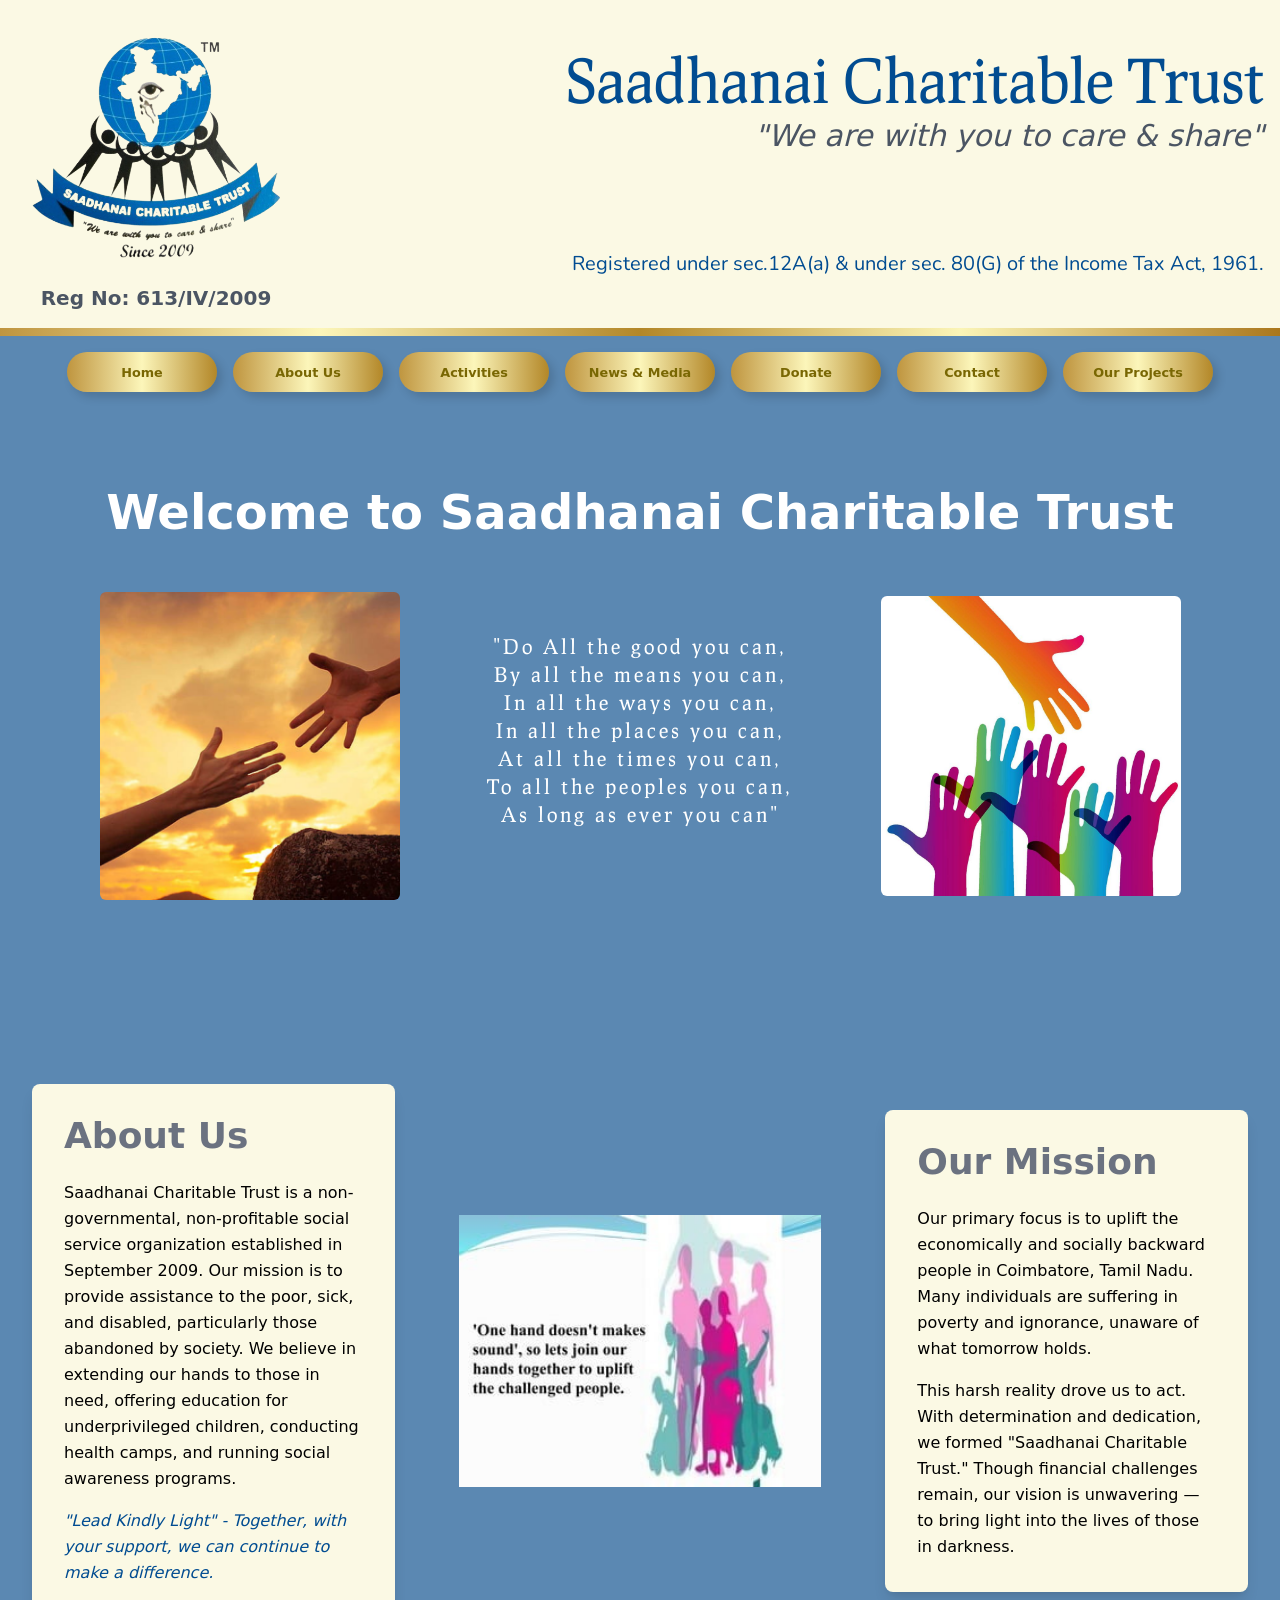
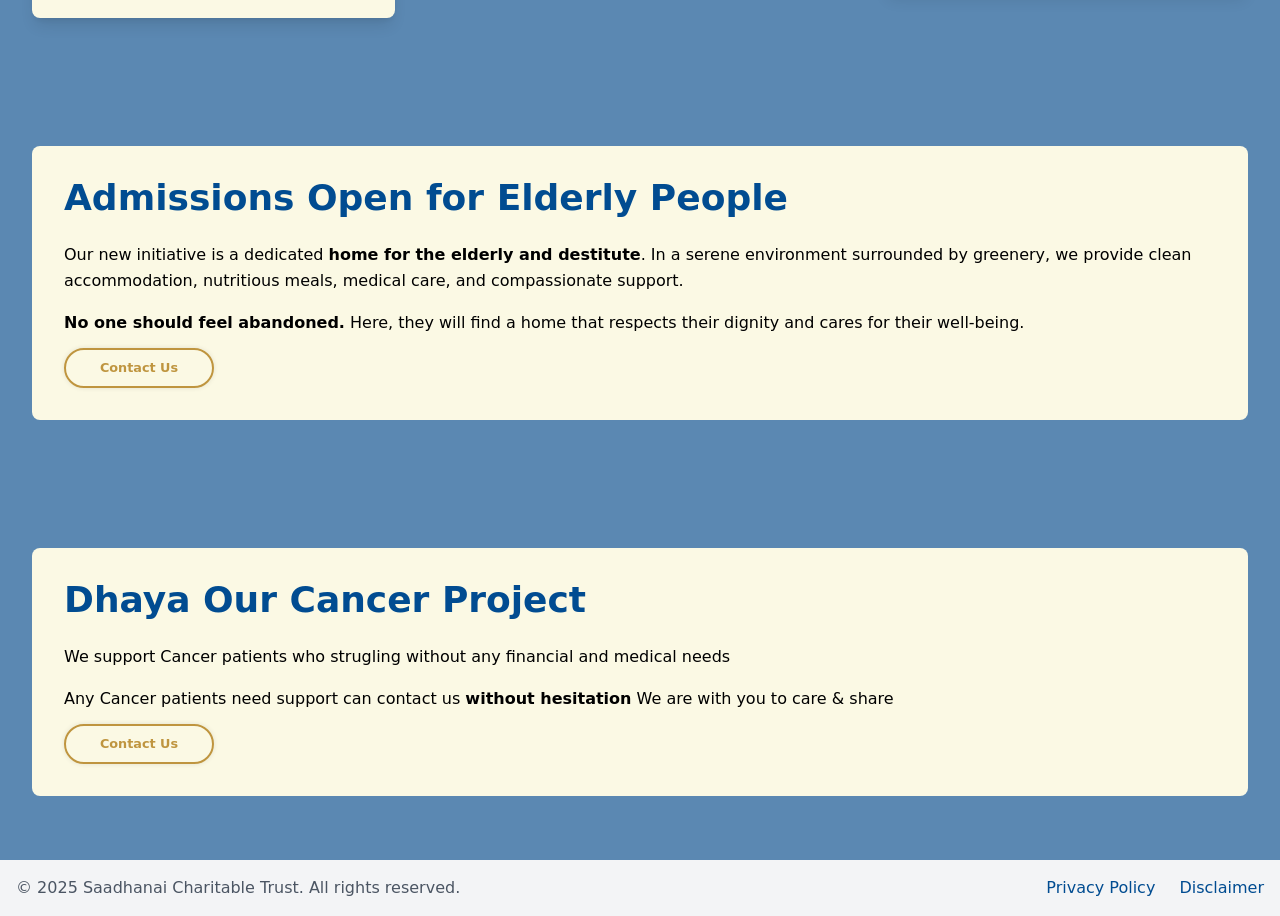
<file: index.html>
<!DOCTYPE html>
<html lang="en">

<head>
  <meta charset="UTF-8">
  <meta name="viewport" content="width=device-width, initial-scale=1.0">
  <title>Saadhanai Charitable Trust</title><!-- Favicon for Most Browsers -->
  <link rel="icon" href="favicon.ico" type="image/x-icon">

  <!-- For Better Support on Different Devices -->
  <link rel="apple-touch-icon" href="assets/img/favicon.png"> <!-- For Apple Devices -->
  <link rel="icon" href="assets/img/favicon.ico" type="image/x-icon"> <!-- Standard Favicon -->
  <link rel="stylesheet" href="assets/css/tailwind.css">
  <link rel="stylesheet" href="/assets/css/styles.css">
  <link href="https://cdnjs.cloudflare.com/ajax/libs/font-awesome/6.4.0/css/all.min.css" rel="stylesheet">
  <link rel="preconnect" href="https://fonts.googleapis.com">
  <link rel="preconnect" href="https://fonts.gstatic.com" crossorigin>
  <link
    href="https://fonts.googleapis.com/css2?family=Nunito:ital,wght@0,200..1000;1,200..1000&family=Prociono&family=Quicksand:wght@300..700&display=swap"
    rel="stylesheet">
  <link rel="stylesheet" href="assets/css/styles.css">

</head>

<body class="min-h-screen flex flex-col">
  <header class="bg-[#FBF9E4] py-4">
    <div class="max-w-8xl mx-auto px-4 flex flex-col md:flex-row justify-between items-center">
      <div class="flex flex-col items-center gap-4">
        <a href="index.html"><img src="assets/img/logo.jpg" alt="Saadhanai Charitable Trust Logo"
            class="w-full max-w-[280px] h-auto"></a>
        <p class="text-gray-600 text-xl font-semibold">Reg No: 613/IV/2009</p>
      </div>
      <div class="text-center md:text-right mt-8 md:mt-0">
        <h1 class="text-4xl md:text-6xl font-medium text-[#014C91] hero-h1 mb-2">Saadhanai Charitable Trust</h1>
        <p class="text-gray-600 italic text-lg md:text-3xl">"We are with you to care & share"</p>
        <p class="text-lg md:text-xl mt-8 md:mt-24 text-[#014C91] tax">
          Registered under sec.12A(a) & under sec. 80(G) of the Income Tax Act, 1961.
        </p>
      </div>
    </div>
  </header>

  <!-- divider -->
  <div class="w-full h-2 hero-divider"></div>


  <main class="flex-grow bg-[#5B88B2]">
    <nav class="py-4">
      <div class="max-w-8xl mx-auto px-4">
        <ul class="flex justify-center gap-4 flex-wrap">
          <li><a href="index.html" class="image-button">Home</a></li>
          <li><a href="saadhanai-charitable-trust-about-us.html" class="image-button">About Us</a></li>
          <li><a href="saadhanai-charitable-trust-activities.html" class="image-button">Activities</a></li>
          <li><a href="saadhanai-charitable-trust-news.html" class="image-button">News & Media</a></li>
          <li><a href="saadhanai-charitable-trust-donate.html" class="image-button">Donate</a></li>
          <li><a href="saadhanai-charitable-trust-contact.html" class="image-button">Contact</a></li>
          <li><a href="saadhanai-charitable-trust-projects.html" class="image-button">Our Projects</a></li>
        </ul>
      </div>
    </nav>
    <!-- Hero Section -->
    <div class="text-center text-white py-20 px-6">
      <h1 class="text-5xl font-bold mb-4">Welcome to Saadhanai Charitable Trust</h1>
      <div class="flex items-center gap-3 py-10 justify-evenly flex-wrap">

        <img loading="lazy" decoding="async" src="assets/img/hands1.png" class="w-[300px] rounded-md">


        <p class="hero-quote leading-relaxed text-2xl md:text-xl mb-8">
          "Do All the good you can,<br>
          By all the means you can,<br>
          In all the ways you can,<br>
          In all the places you can,<br>
          At all the times you can,<br>
          To all the peoples you can,<br>
          As long as ever you can"
        </p>


        <img loading="lazy" decoding="async" src="assets/img/hands2.png" class="w-[300px] rounded-md ">

      </div>
    </div>

    <section class="grid grid-cols-1 md:grid-cols-3 place-items-center">

      <!-- About Section -->
      <div class="py-16 px-8 " id="about">
        <div class="container mx-auto bg-[#FBF9E4]  rounded-lg shadow-lg p-8">
          <h2 class="text-4xl font-bold text-gray-500 mb-6">About Us</h2>
          <p class="leading-relaxed mb-4">
            Saadhanai Charitable Trust is a non-governmental, non-profitable social service organization established in
            September 2009. Our mission is to provide assistance to the poor, sick, and disabled, particularly those
            abandoned by society. We believe in extending our hands to those in need, offering education for
            underprivileged children, conducting health camps, and running social awareness programs.
          </p>
          <p class="leading-relaxed italic text-[#014C91] font-medium">
            "Lead Kindly Light" - Together, with your support, we can continue to make a difference.
          </p>
        </div>
      </div>

<div class="py-16 px-8">

  <img loading="lazy" decoding="async" src="assets/img/quote.jpg" alt="Quote" class="w-[500px]">
</div>


      
      <!-- Mission Section -->
      <div class="py-16 px-8" id="mission">
        <div class="container mx-auto rounded-lg bg-[#FBF9E4] shadow-lg p-8">
          <h2 class="text-4xl font-bold text-gray-500 mb-6">Our Mission</h2>
          <p class="leading-relaxed mb-4">
            Our primary focus is to uplift the economically and socially backward people in Coimbatore, Tamil Nadu. Many
            individuals are suffering in poverty and ignorance, unaware of what tomorrow holds.
          </p>
          <p class="leading-relaxed">
            This harsh reality drove us to act. With determination and dedication, we formed "Saadhanai Charitable
            Trust." Though financial challenges remain, our vision is unwavering — to bring light into the lives of
            those in darkness.
          </p>
        </div>
      </div>
    </section>






     <!-- Cancer-patient Section -->
     <div class="py-16 px-8" id="admissions">
      <div class="container bg-[#FBF9E4] rounded-lg  p-8 flex  flex-col gap-3">
        <h2 class="text-4xl font-bold text-[#014C91] mb-3">Admissions Open for Elderly People</h2>
        <div>
          <p class="leading-relaxed mb-4">
            Our new initiative is a dedicated <b>home for the elderly and destitute</b>. In a serene environment
            surrounded
            by greenery, we provide clean accommodation, nutritious meals, medical care, and compassionate support.
          </p>
          <p class="leading-relaxed">
            <b>No one should feel abandoned.</b> Here, they will find a home that respects their dignity and cares for
            their well-being.
          </p>
        </div>
        <a href="saadhanai-charitable-trust-contact.html" class="image-button-secondary">Contact
          Us </a>
      </div>
    </div>

    <!-- Admissions Section -->
    <div class="py-16 px-8" id="admissions">
      <div class="container bg-[#FBF9E4] rounded-lg  p-8 flex  flex-col gap-3">
        <h2 class="text-4xl font-bold text-[#014C91] mb-3">Dhaya Our Cancer Project</h2>
        <div>
          <p class="leading-relaxed mb-4">
            We support Cancer patients who strugling without any financial and medical needs
          </p>
          <p class="leading-relaxed">Any Cancer patients need support can contact us <b>without hesitation</b> We are with you to care & share
          </p>
        </div>
        <a href="saadhanai-charitable-trust-contact.html" class="image-button-secondary">Contact
          Us </a>
      </div>
    </div>

  </main>

  <!-- Footer Section -->
  <footer class="bg-gray-100 py-4">
    <div class="px-4 text-gray-600 flex flex-wrap items-center justify-between">
      <!-- Copyright Text -->
      <p class="w-full md:w-auto text-center md:text-left mb-2 md:mb-0">&copy; 2025 Saadhanai Charitable Trust. All
        rights reserved.</p>

      <!-- Links Section -->
      <div class="flex justify-center space-x-6 w-full md:w-auto">
        <a href="saadhanai-charitable-trust-privacy-policy.html" class="text-[#014C91] hover:underline">Privacy
          Policy</a>
        <a href="saadhanai-charitable-trust-disclaimer.html" class="text-[#014C91] hover:underline">Disclaimer</a>
      </div>
    </div>
  </footer>

</body>

</html>
</file>
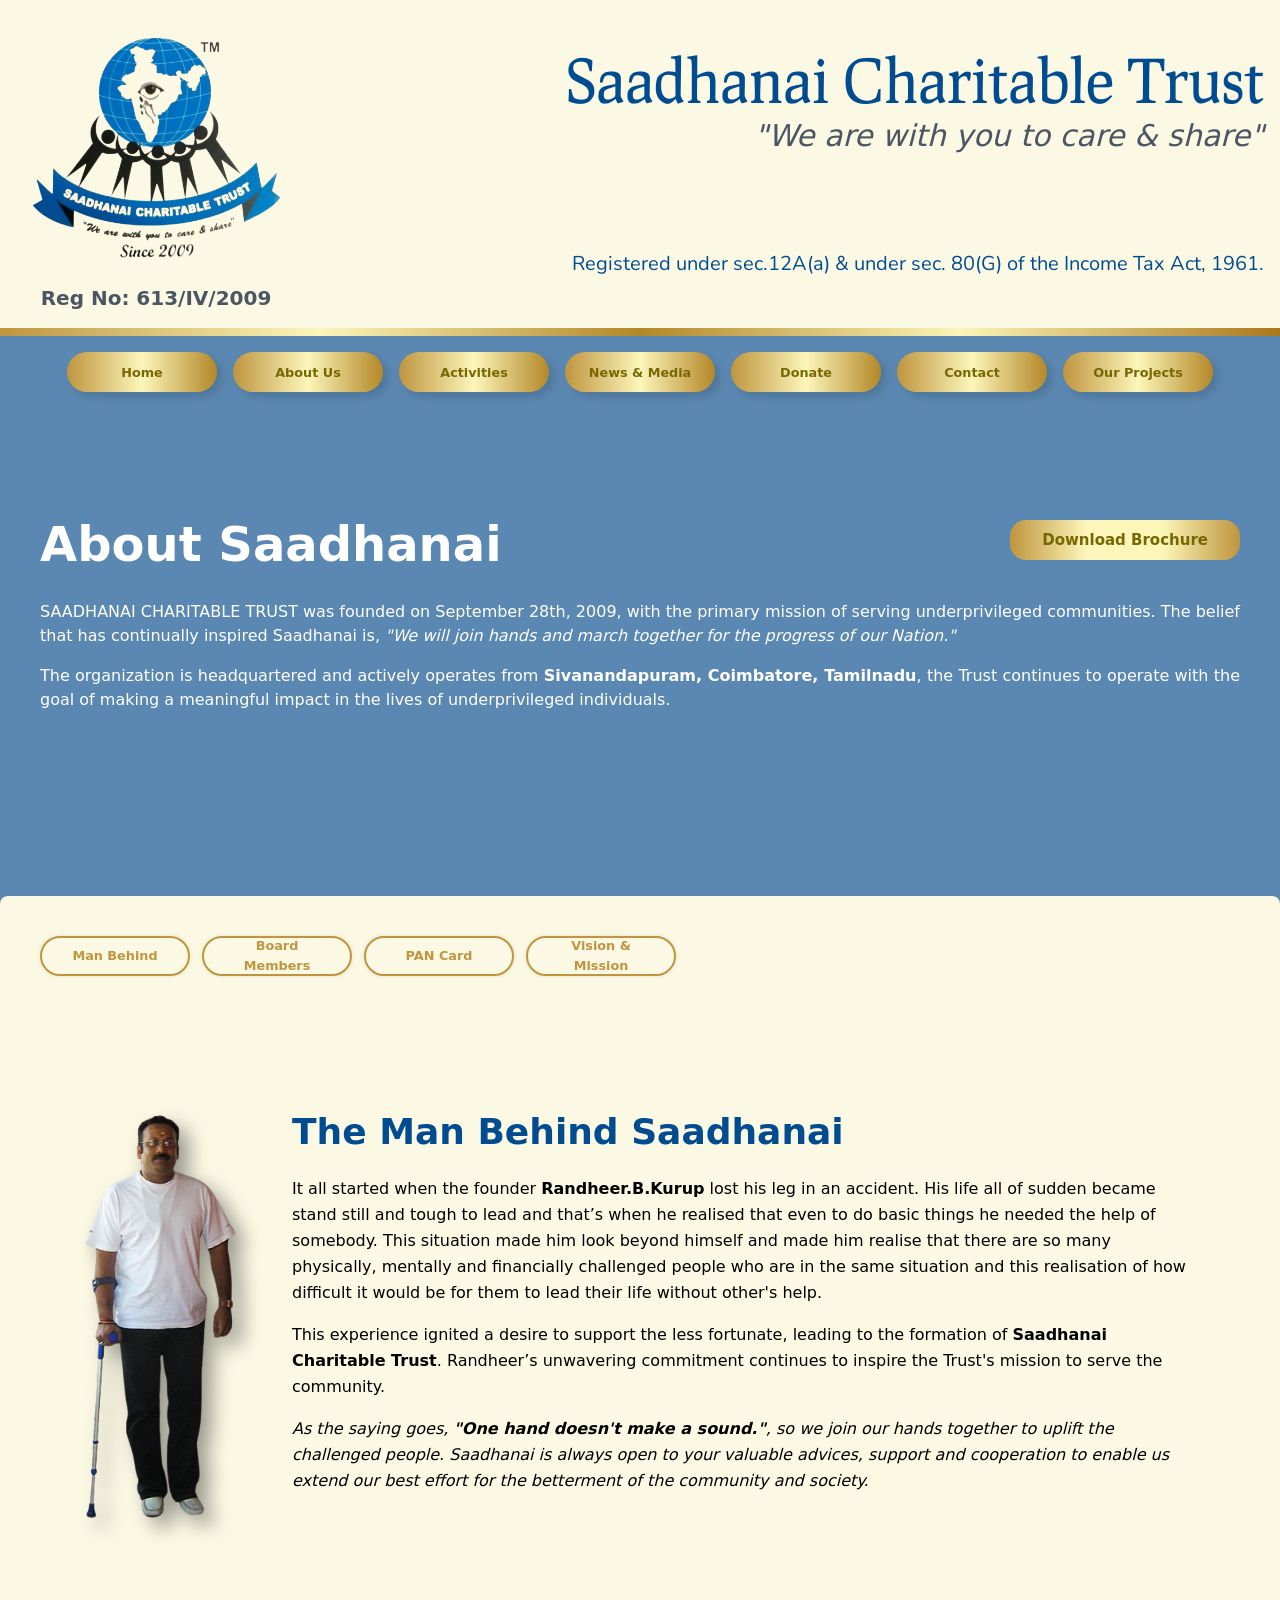
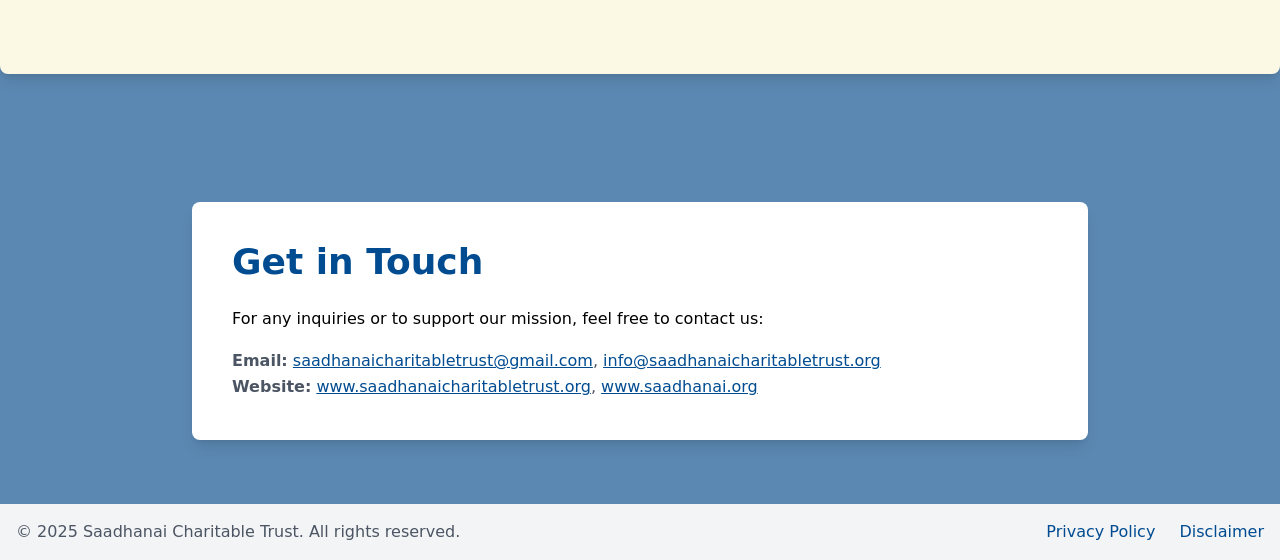
<file: saadhanai-charitable-trust-about-us.html>
<!DOCTYPE html>
<html lang="en">

<head>
    <meta charset="UTF-8" />
    <meta name="viewport" content="width=device-width, initial-scale=1.0" />
    <title>About Us - Saadhanai Charitable Trust</title><!-- Favicon for Most Browsers -->
    <link rel="icon" href="favicon.ico" type="image/x-icon">

    <!-- For Better Support on Different Devices -->
    <link rel="apple-touch-icon" href="assets/img/favicon.png"> <!-- For Apple Devices -->
    <link rel="icon" href="assets/img/favicon.ico" type="image/x-icon"> <!-- Standard Favicon -->
    
    <link href="https://cdnjs.cloudflare.com/ajax/libs/font-awesome/6.4.0/css/all.min.css" rel="stylesheet" />
    <link rel="preconnect" href="https://fonts.googleapis.com" />
    <link rel="preconnect" href="https://fonts.gstatic.com" crossorigin />
    <link
        href="https://fonts.googleapis.com/css2?family=Nunito:wght@200..1000&family=Prociono&family=Quicksand:wght@300..700&display=swap"
        rel="stylesheet" />
    <link rel="stylesheet" href="assets/css/tailwind.css">
  <link rel="stylesheet" href="assets/css/styles.css">
</head>

<body class="min-h-screen flex flex-col bg-[#FBF9E4]">
    <!-- Header Section -->
    <header class="bg-[#FBF9E4] py-4">
        <div class="max-w-8xl mx-auto px-4 flex flex-col md:flex-row justify-between items-center">
            <div class="flex flex-col items-center gap-4">
                <a href="index.html"><img src="assets/img/logo.jpg" alt="Saadhanai Charitable Trust Logo"
                        class="w-full max-w-[280px] h-auto"></a>
                <p class="text-gray-600 text-xl font-semibold">Reg No: 613/IV/2009</p>
            </div>
            <div class="text-center md:text-right mt-8 md:mt-0">
                <h1 class="text-4xl md:text-6xl font-medium text-[#014C91] hero-h1 mb-2">Saadhanai Charitable Trust</h1>
                <p class="text-gray-600 italic text-lg md:text-3xl">"We are with you to care & share"</p>
                <p class="text-lg md:text-xl mt-8 md:mt-24 text-[#014C91] tax">
                    Registered under sec.12A(a) & under sec. 80(G) of the Income Tax Act, 1961.
                </p>
            </div>
        </div>
    </header>

    <!-- divider -->
    <div class="w-full h-2 hero-divider"></div>


    <main class="flex-grow bg-[#5B88B2]">
        <nav class="py-4">
            <div class="max-w-8xl mx-auto px-4">
                <ul class="flex justify-center gap-4 flex-wrap">
                    <li><a href="index.html" class="image-button">Home</a></li>
                    <li><a href="saadhanai-charitable-trust-about-us.html" class="image-button">About Us</a></li>
                    <li><a href="saadhanai-charitable-trust-activities.html" class="image-button">Activities</a></li>
                    <li><a href="saadhanai-charitable-trust-news.html" class="image-button">News & Media</a></li>
                    <li><a href="saadhanai-charitable-trust-donate.html" class="image-button">Donate</a></li>
                    <li><a href="saadhanai-charitable-trust-contact.html" class="image-button">Contact</a></li>
                    <li><a href="saadhanai-charitable-trust-projects.html" class="image-button">Our Projects</a></li>
                </ul>
            </div>
        </nav>



        <!-- about section -->
<section class="py-16 ">
    <div class="max-w-7xl mx-auto p-10 rounded-lg">
        <!-- Title and Button -->
        <div class="flex flex-col sm:flex-row justify-between items-start py-2">
            <!-- Title -->
            <h1 class="text-3xl sm:text-4xl md:text-5xl font-bold text-white mb-6 text-center sm:text-center">
                About Saadhanai
            </h1>

            <!-- Button (Download Brochure) -->
            <a href="assets/pdf/saadhanai-charitable-trust-brochure.pdf" class="golden-bg font-semibold py-2 px-4 sm:px-6 md:px-8 rounded-2xl text-sm sm:text-base md:text-[15px] flex items-center justify-center w-full sm:w-auto mt-4 sm:mt-0" download>
                <span class="">Download Brochure</span>
            </a>
        </div>

        <!-- Paragraphs -->
        <p class="leading-relaxed text-white mb-4 text-justify text-sm sm:text-base">
            SAADHANAI CHARITABLE TRUST was founded on September 28th, 2009, with the primary mission of serving
            underprivileged communities. The belief that has continually inspired Saadhanai is, <span
                class="italic">"We will join hands and march together for the progress of our Nation."</span>
        </p>
        <p class="leading-relaxed text-white mb-4 text-justify text-sm sm:text-base">
            The organization is headquartered and actively operates from <b>Sivanandapuram, Coimbatore,
            Tamilnadu</b>, the Trust continues to operate with the goal of making a
            meaningful impact in the lives of underprivileged individuals.
        </p>
    </div>
</section>

        

        <!-- details-section -->
        <section class="py-16">
            <div class="max-w-7xl mx-auto p-10 bg-[#FBF9E4] rounded-lg shadow-lg">
                <div class="flex flex-wrap mb-8 gap-3">
                    <button class="tab-button px-6 py-3 text-sm image-button-secondary w-full sm:w-auto"
                        data-tab="man-behind">Man Behind</button>
                    <button class="tab-button px-6 py-3 text-sm image-button-secondary w-full sm:w-auto"
                        data-tab="board-members">Board Members</button>
                    <button class="tab-button px-6 py-3 text-sm image-button-secondary w-full sm:w-auto"
                        data-tab="pan-card">PAN Card</button>
                    <button class="tab-button px-6 py-3 text-sm image-button-secondary w-full sm:w-auto"
                        data-tab="vision-mission">Vision & Mission</button>
                </div>
                <!-- Tab Content -->


                <!-- Man Behind Section -->
                <div class="py-16  tab-content" id="man-behind">
                    <div class="mx-auto p-10 flex flex-wrap gap-10">
                        <img loading="lazy" decoding="async" src="assets/img/about_pic.jpg" alt="" class="about-img w-[160px]">

                        <div class="max-w-4xl mx-auto">
                            <h2 class="text-4xl text-[#014C91] font-bold mb-6">The Man Behind Saadhanai</h2>
                            <p class="leading-relaxed text-md mb-4">
                                It all started when the founder <b>Randheer.B.Kurup</b> lost his leg in an accident. His
                                life all of sudden became stand still and tough to lead and that’s when he realised that
                                even to do basic things he needed the help of somebody. This situation made him look
                                beyond himself and made him realise that there are so many physically, mentally and
                                financially challenged people who are in the same situation and this realisation of how
                                difficult it would be for them to lead their life without other's help.
                            </p>
                            <p class="leading-relaxed text-md mb-4">
                                This experience ignited a desire to support the less fortunate, leading to the formation
                                of <b>Saadhanai Charitable Trust</b>.
                                Randheer’s unwavering commitment continues to inspire the Trust's mission to serve the
                                community.
                            </p>
                            <p class="leading-relaxed text-md italic">
                                As the saying goes, <b>&quot;One hand doesn't make a sound.&quot;</b>, so we join our
                                hands together to uplift the challenged people. Saadhanai is always open to your
                                valuable advices, support and cooperation to enable us extend our best effort for the
                                betterment of the community and society.
                            </p>
                        </div>
                    </div>
                </div>


                <div id="board-members" class="tab-content hidden">
                    <div class="max-w-7xl mx-auto p-10">
                        <h2 class="text-4xl font-bold text-[#014C91] mb-8 text-center">Meet Our Board Members</h2>

                        <div class="grid grid-cols-1 sm:grid-cols-2 md:grid-cols-3 lg:grid-cols-4 gap-8">
                            <!-- Card 1 -->
                            <div class="bg-white p-6 rounded-lg shadow-lg text-center">
                                <img loading="lazy" decoding="async" src="assets/img/Randheer.jpg" alt="Member 1"
                                    class="w-32 h-32 mx-auto mb-4 object-contain">
                                <h3 class="text-xl font-semibold text-[#014C91]">Radheer.B.Kurup</h3>
                                <p class="text-gray-600">Founder & Chairman</p>
                            </div>

                            <!-- Card 2 -->
                            <div class="bg-white p-6 rounded-lg shadow-lg text-center">
                                <img loading="lazy" decoding="async" src="assets/img/Selvi Randheer.jpg" alt="Member 2"
                                    class="w-32 h-32 mx-auto mb-4 object-contain">
                                <h3 class="text-xl font-semibold text-[#014C91]">Selvi Randheer</h3>
                                <p class="text-gray-600">Vice Chairman</p>
                            </div>
                            <!-- Card 3 -->
                            <div class="bg-white p-6 rounded-lg shadow-lg text-center">
                                <img loading="lazy" decoding="async" src="assets/img/Shivadev.jpg" alt="Member 3"
                                    class="w-32 h-32 mx-auto mb-4 object-contain">
                                <h3 class="text-xl font-semibold text-[#014C91]">Shivadev R</h3>
                                <p class="text-gray-600">General Secretary </p>
                            </div>
                            <!-- Card 3 -->
                            <div class="bg-white p-6 rounded-lg shadow-lg text-center">
                                <img loading="lazy" decoding="async" src="assets/img/Midhun.jpg" alt="Member 3"
                                    class="w-32 h-32 mx-auto mb-4 object-contain">
                                <h3 class="text-xl font-semibold text-[#014C91]">Midhun P</h3>
                                <p class="text-gray-600">Treasurer</p>
                            </div>



                        </div>
                    </div>

                </div>

                <div id="pan-card" class="tab-content hidden">

                    <div class="grid grid-cols-1 sm:grid-cols-1 md:grid-cols-2 lg:grid-cols-2 gap-8">


                        <img loading="lazy" decoding="async" src="assets/img/pan2.jpg" alt="Member 2"
                            class="w-[500px] h-[500px] mx-auto mb-4 object-contain ">
                        <img loading="lazy" decoding="async" src="assets/img/pan1.jpg" alt="Member 1"
                            class="w-[500px] h-[500px] mx-auto mb-4 object-contain ">


                    </div>

                </div>

                <div id="vision-mission" class="tab-content hidden">
                    <div class="max-w-7xl mx-auto p-10">

                        <div class="grid grid-cols-1 sm:grid-cols-2 md:grid-cols-2 lg:grid-cols-2 gap-8">
                            <!-- Card 1: Vision -->
                            <div class="bg-white p-6 rounded-lg shadow-lg text-center">
                                <h2 class="text-4xl font-bold text-[#014C91] mb-8">Our Vision</h2>
                                <ul class="text-gray-700 text-left list-disc list-inside space-y-4">
                                    <li>To ensure that every underprivileged child attains his or her right to
                                        education, health, and opportunity.</li>
                                    <li>Educate the needy for a better tomorrow and dream to see a society with moral
                                        values.</li>
                                </ul>
                            </div>

                            <!-- Card 2: Mission -->
                            <div class="bg-white p-6 rounded-lg shadow-lg text-center">
                                <h2 class="text-4xl font-bold text-[#014C91] mb-8">Our Mission</h2>
                                <ul class="text-gray-700 text-left list-disc list-inside space-y-4">
                                    <li>To educate, empower, and enable every individual who wishes to make a positive
                                        difference in the life of the underprivileged child.</li>
                                    <li>To uplift mankind & society through the pursuit of education, social services,
                                        and medical facilities at the highest level of excellence.</li>
                                    <li>To support the public below the poverty line for their development in all
                                        necessary activities.</li>
                                    <li>To ensure a better life and facilities in the difficult-to-reach deep interiors
                                        of the country.</li>
                                </ul>
                            </div>
                        </div>
                    </div>
                </div>
            </div>
        </section>

        <!-- Contact Section -->
        <section class="py-16">
            <div class="max-w-4xl mx-auto bg-white p-10 rounded-lg shadow-lg">
                <h2 class="text-4xl font-bold text-[#014C91] mb-6">Get in Touch</h2>
                <p class="leading-relaxed mb-4">For any inquiries or to support our mission, feel free to contact us:
                </p>
                <p class="leading-relaxed text-gray-600">
                    <b>Email:</b> <a href="mailto:saadhanaicharitabletrust@gmail.com"
                        class="text-[#014C91] underline">saadhanaicharitabletrust@gmail.com</a>, <a
                        href="mailto:info@saadhanaicharitabletrust.org"
                        class="text-[#014C91] underline">info@saadhanaicharitabletrust.org</a>
                </p>
                <p class="leading-relaxed text-gray-600">
                    <b>Website:</b> <a href="http://www.saadhanaicharitabletrust.org"
                        class="text-[#014C91] underline">www.saadhanaicharitabletrust.org</a>, <a
                        href="http://www.saadhanai.org"
                        class="text-[#014C91] underline">www.saadhanai.org</a>
                </p>
            </div>
        </section>
    </main>

    <!-- Footer Section -->
    <footer class="bg-gray-100 py-4">
        <div class="px-4 text-gray-600 flex flex-wrap items-center justify-between">
            <!-- Copyright Text -->
            <p class="w-full md:w-auto text-center md:text-left mb-2 md:mb-0">&copy; 2025 Saadhanai Charitable Trust.
                All rights reserved.</p>

            <!-- Links Section -->
            <div class="flex justify-center space-x-6 w-full md:w-auto">
                <a href="saadhanai-charitable-trust-privacy-policy.html" class="text-[#014C91] hover:underline">Privacy
                    Policy</a>
                <a href="saadhanai-charitable-trust-disclaimer.html"
                    class="text-[#014C91] hover:underline">Disclaimer</a>
            </div>
        </div>
    </footer>

</body>
<script>
    // Set default tab on page load
    document.addEventListener('DOMContentLoaded', () => {
        const defaultTab = document.querySelector('.tab-button');
        const defaultContent = document.getElementById(defaultTab.getAttribute('data-tab'));

        // defaultTab.classList.add('border-[#014C91]');
        defaultContent.classList.remove('hidden');
    });

    // Handle tab switching
    document.querySelectorAll('.tab-button').forEach(button => {
        button.addEventListener('click', () => {
            const tab = button.getAttribute('data-tab');

            // Hide all tab content
            document.querySelectorAll('.tab-content').forEach(content => {
                content.classList.add('hidden');
            });

            // Remove active class from all buttons
            // document.querySelectorAll('.tab-button').forEach(btn => {
            //     btn.classList.remove('border-[#014C91]');
            // });

            // Show selected tab content and highlight button
            document.getElementById(tab).classList.remove('hidden');
            // button.classList.add('border-[#014C91]');
        });
    });


</script>

</html>
</file>
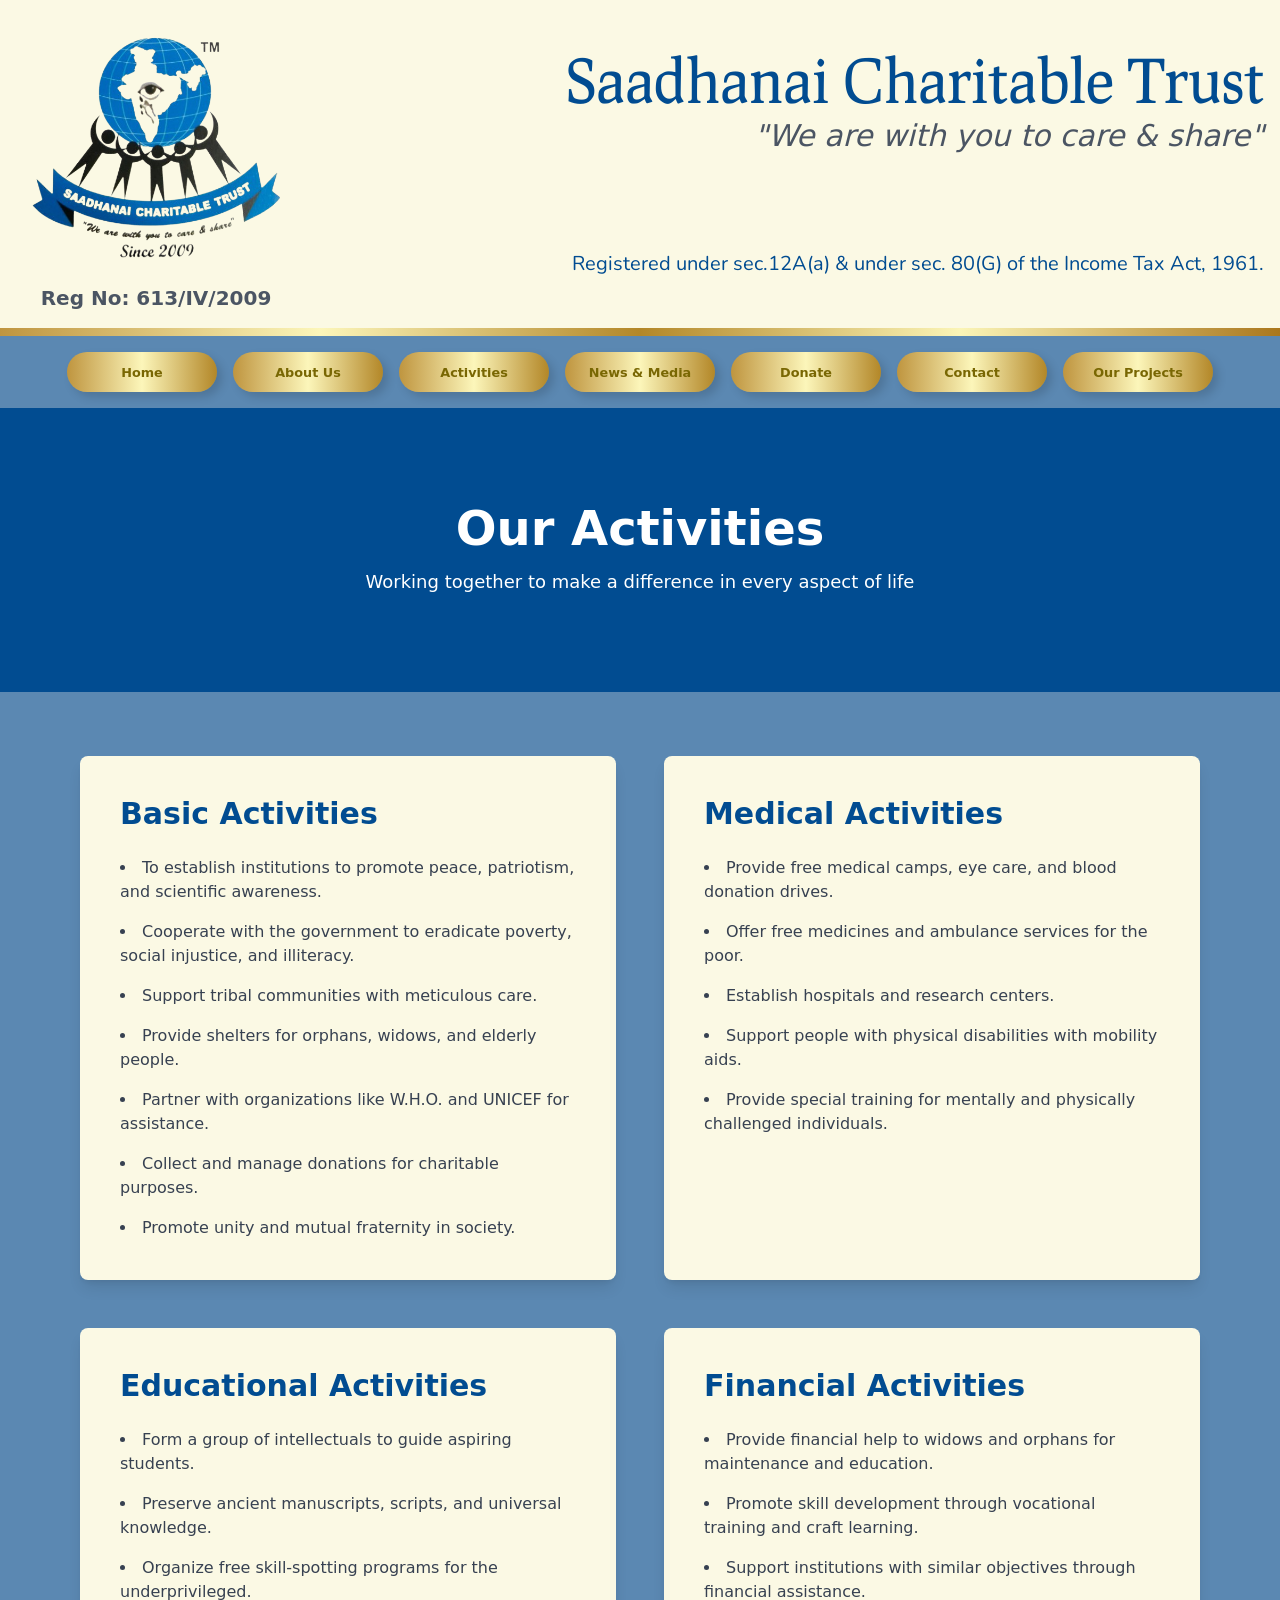
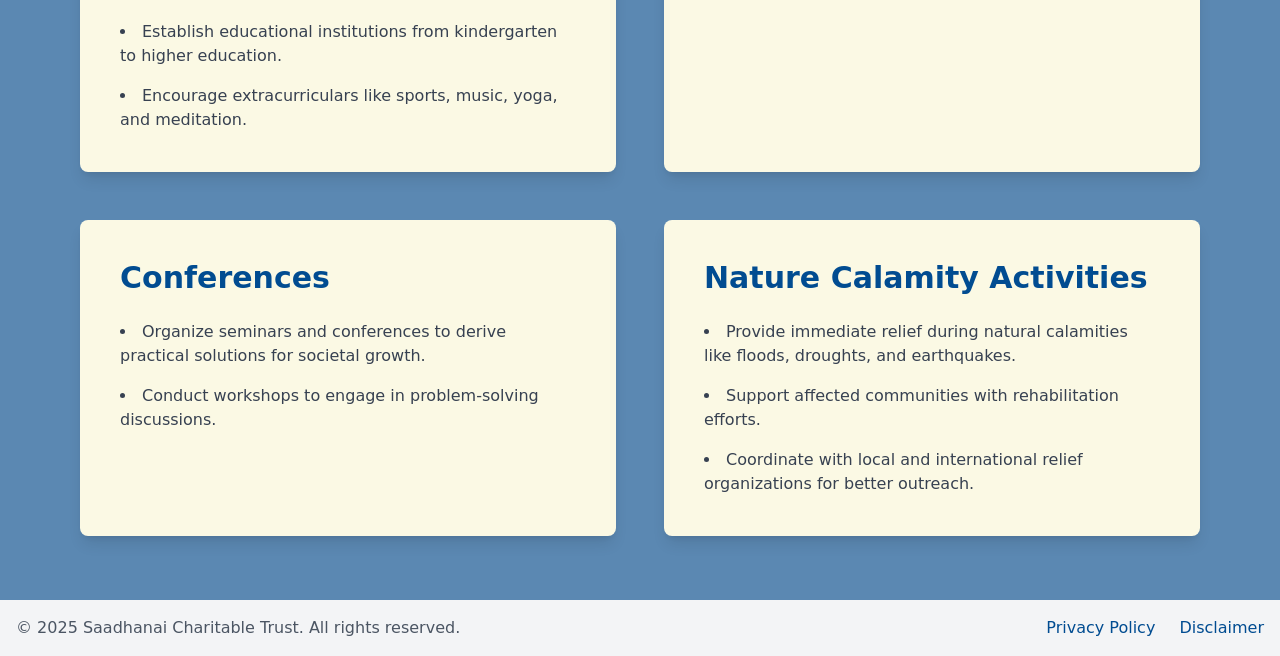
<file: saadhanai-charitable-trust-activities.html>
<!DOCTYPE html>
<html lang="en">

<head>
    <meta charset="UTF-8" />
    <meta name="viewport" content="width=device-width, initial-scale=1.0" />
    <title>Activities - Saadhanai Charitable Trust</title><!-- Favicon for Most Browsers -->
  <link rel="icon" href="favicon.ico" type="image/x-icon">

  <!-- For Better Support on Different Devices -->
  <link rel="apple-touch-icon" href="assets/img/favicon.png"> <!-- For Apple Devices -->
  <link rel="icon" href="assets/img/favicon.ico" type="image/x-icon"> <!-- Standard Favicon -->
    
    <link href="https://cdnjs.cloudflare.com/ajax/libs/font-awesome/6.4.0/css/all.min.css" rel="stylesheet" />
    <link rel="preconnect" href="https://fonts.googleapis.com" />
    <link rel="preconnect" href="https://fonts.gstatic.com" crossorigin />
    <link
        href="https://fonts.googleapis.com/css2?family=Nunito:wght@200..1000&family=Prociono&family=Quicksand:wght@300..700&display=swap"
        rel="stylesheet" />
    <link rel="stylesheet" href="assets/css/tailwind.css">
  <link rel="stylesheet" href="assets/css/styles.css">
</head>

<body class="min-h-screen flex flex-col bg-[#FBF9E4]">
    <!-- Header Section -->
    <header class="bg-[#FBF9E4] py-4">
        <div class="max-w-8xl mx-auto px-4 flex flex-col md:flex-row justify-between items-center">
            <div class="flex flex-col items-center gap-4">
                <a href="index.html"><img src="assets/img/logo.jpg" alt="Saadhanai Charitable Trust Logo"
                    class="w-full max-w-[280px] h-auto"></a>
                <p class="text-gray-600 text-xl font-semibold">Reg No: 613/IV/2009</p>
            </div>
            <div class="text-center md:text-right mt-8 md:mt-0">
                <h1 class="text-4xl md:text-6xl font-medium text-[#014C91] hero-h1 mb-2">Saadhanai Charitable Trust</h1>
                <p class="text-gray-600 italic text-lg md:text-3xl">"We are with you to care & share"</p>
                <p class="text-lg md:text-xl mt-8 md:mt-24 text-[#014C91] tax">
                    Registered under sec.12A(a) & under sec. 80(G) of the Income Tax Act, 1961.
                </p>
            </div>
        </div>
    </header>

    <!-- divider -->
    <div class="w-full h-2 hero-divider"></div>


    <main class="flex-grow bg-[#5B88B2]">
        <nav class="py-4">
            <div class="max-w-8xl mx-auto px-4">
                <ul class="flex justify-center gap-4 flex-wrap">
                    <li><a href="index.html" class="image-button">Home</a></li>
                    <li><a href="saadhanai-charitable-trust-about-us.html" class="image-button">About Us</a></li>
                    <li><a href="saadhanai-charitable-trust-activities.html" class="image-button">Activities</a></li>
                    <li><a href="saadhanai-charitable-trust-news.html" class="image-button">News & Media</a></li>
                    <li><a href="saadhanai-charitable-trust-donate.html" class="image-button">Donate</a></li>
                    <li><a href="saadhanai-charitable-trust-contact.html" class="image-button">Contact</a></li>
                    <li><a href="saadhanai-charitable-trust-projects.html" class="image-button">Our Projects</a></li>
                </ul>
            </div>
        </nav>



     <!-- Hero Section -->
  <section class="relative bg-[#014C91] text-white py-24 text-center">
    <h1 class="text-5xl font-bold mb-4">Our Activities</h1>
    <p class="text-lg">Working together to make a difference in every aspect of life</p>
  </section>

  <!-- Activities Section -->
  <section class="py-16 px-6 lg:px-20">
    <!-- Activity Container -->
    <div class="grid grid-cols-1 lg:grid-cols-2 gap-12">
      <!-- Basic Activities -->
      <div class="mx-auto p-10 bg-[#FBF9E4] rounded-lg shadow-lg">
        <h2 class="text-3xl font-bold text-[#014C91] mb-6">Basic Activities</h2>
        <ul class="list-disc list-inside space-y-4 text-gray-700">
          <li>To establish institutions to promote peace, patriotism, and scientific awareness.</li>
          <li>Cooperate with the government to eradicate poverty, social injustice, and illiteracy.</li>
          <li>Support tribal communities with meticulous care.</li>
          <li>Provide shelters for orphans, widows, and elderly people.</li>
          <li>Partner with organizations like W.H.O. and UNICEF for assistance.</li>
          <li>Collect and manage donations for charitable purposes.</li>
          <li>Promote unity and mutual fraternity in society.</li>
        </ul>
      </div>

      <!-- Medical Activities -->
      <div class="mx-auto p-10 bg-[#FBF9E4] rounded-lg shadow-lg">
        <h2 class="text-3xl font-bold text-[#014C91] mb-6">Medical Activities</h2>
        <ul class="list-disc list-inside space-y-4 text-gray-700">
          <li>Provide free medical camps, eye care, and blood donation drives.</li>
          <li>Offer free medicines and ambulance services for the poor.</li>
          <li>Establish hospitals and research centers.</li>
          <li>Support people with physical disabilities with mobility aids.</li>
          <li>Provide special training for mentally and physically challenged individuals.</li>
        </ul>
      </div>

      <!-- Educational Activities -->
      <div class="mx-auto p-10 bg-[#FBF9E4] rounded-lg shadow-lg">
        <h2 class="text-3xl font-bold text-[#014C91] mb-6">Educational Activities</h2>
        <ul class="list-disc list-inside space-y-4 text-gray-700">
          <li>Form a group of intellectuals to guide aspiring students.</li>
          <li>Preserve ancient manuscripts, scripts, and universal knowledge.</li>
          <li>Organize free skill-spotting programs for the underprivileged.</li>
          <li>Establish educational institutions from kindergarten to higher education.</li>
          <li>Encourage extracurriculars like sports, music, yoga, and meditation.</li>
        </ul>
      </div>

      <!-- Financial Activities -->
      <div class="mx-auto p-10 bg-[#FBF9E4] rounded-lg shadow-lg">
        <h2 class="text-3xl font-bold text-[#014C91] mb-6">Financial Activities</h2>
        <ul class="list-disc list-inside space-y-4 text-gray-700">
          <li>Provide financial help to widows and orphans for maintenance and education.</li>
          <li>Promote skill development through vocational training and craft learning.</li>
          <li>Support institutions with similar objectives through financial assistance.</li>
        </ul>
      </div>

      <!-- Conferences -->
      <div class="mx-auto p-10 bg-[#FBF9E4] rounded-lg shadow-lg">
        <h2 class="text-3xl font-bold text-[#014C91] mb-6">Conferences</h2>
        <ul class="list-disc list-inside space-y-4 text-gray-700">
          <li>Organize seminars and conferences to derive practical solutions for societal growth.</li>
          <li>Conduct workshops to engage in problem-solving discussions.</li>
        </ul>
      </div>

      <!-- Nature Calamity Activities -->
      <div class="mx-auto p-10 bg-[#FBF9E4] rounded-lg shadow-lg">
        <h2 class="text-3xl font-bold text-[#014C91] mb-6">Nature Calamity Activities</h2>
        <ul class="list-disc list-inside space-y-4 text-gray-700">
          <li>Provide immediate relief during natural calamities like floods, droughts, and earthquakes.</li>
          <li>Support affected communities with rehabilitation efforts.</li>
          <li>Coordinate with local and international relief organizations for better outreach.</li>
        </ul>
      </div>
    </div>
  </section>
    </main>

    <!-- Footer Section -->
<!-- Footer Section -->
<footer class="bg-gray-100 py-4">
  <div class="px-4 text-gray-600 flex flex-wrap items-center justify-between">
    <!-- Copyright Text -->
    <p class="w-full md:w-auto text-center md:text-left mb-2 md:mb-0">&copy; 2025 Saadhanai Charitable Trust. All rights reserved.</p>
    
    <!-- Links Section -->
    <div class="flex justify-center space-x-6 w-full md:w-auto">
      <a href="saadhanai-charitable-trust-privacy-policy.html" class="text-[#014C91] hover:underline">Privacy Policy</a>
      <a href="saadhanai-charitable-trust-disclaimer.html" class="text-[#014C91] hover:underline">Disclaimer</a>
    </div>
  </div>
</footer>

</body>

<script>
    // Set default tab on page load
    document.addEventListener('DOMContentLoaded', () => {
        const defaultTab = document.querySelector('.tab-button');
        const defaultContent = document.getElementById(defaultTab.getAttribute('data-tab'));

        defaultTab.classList.add('border-[#014C91]');
        defaultContent.classList.remove('hidden');
    });

    // Handle tab switching
    document.querySelectorAll('.tab-button').forEach(button => {
        button.addEventListener('click', () => {
            const tab = button.getAttribute('data-tab');

            // Hide all tab content
            document.querySelectorAll('.tab-content').forEach(content => {
                content.classList.add('hidden');
            });

            // Remove active class from all buttons
            document.querySelectorAll('.tab-button').forEach(btn => {
                btn.classList.remove('border-[#014C91]');
            });

            // Show selected tab content and highlight button
            document.getElementById(tab).classList.remove('hidden');
            button.classList.add('border-[#014C91]');
        });
    });


</script>

</html>
</file>
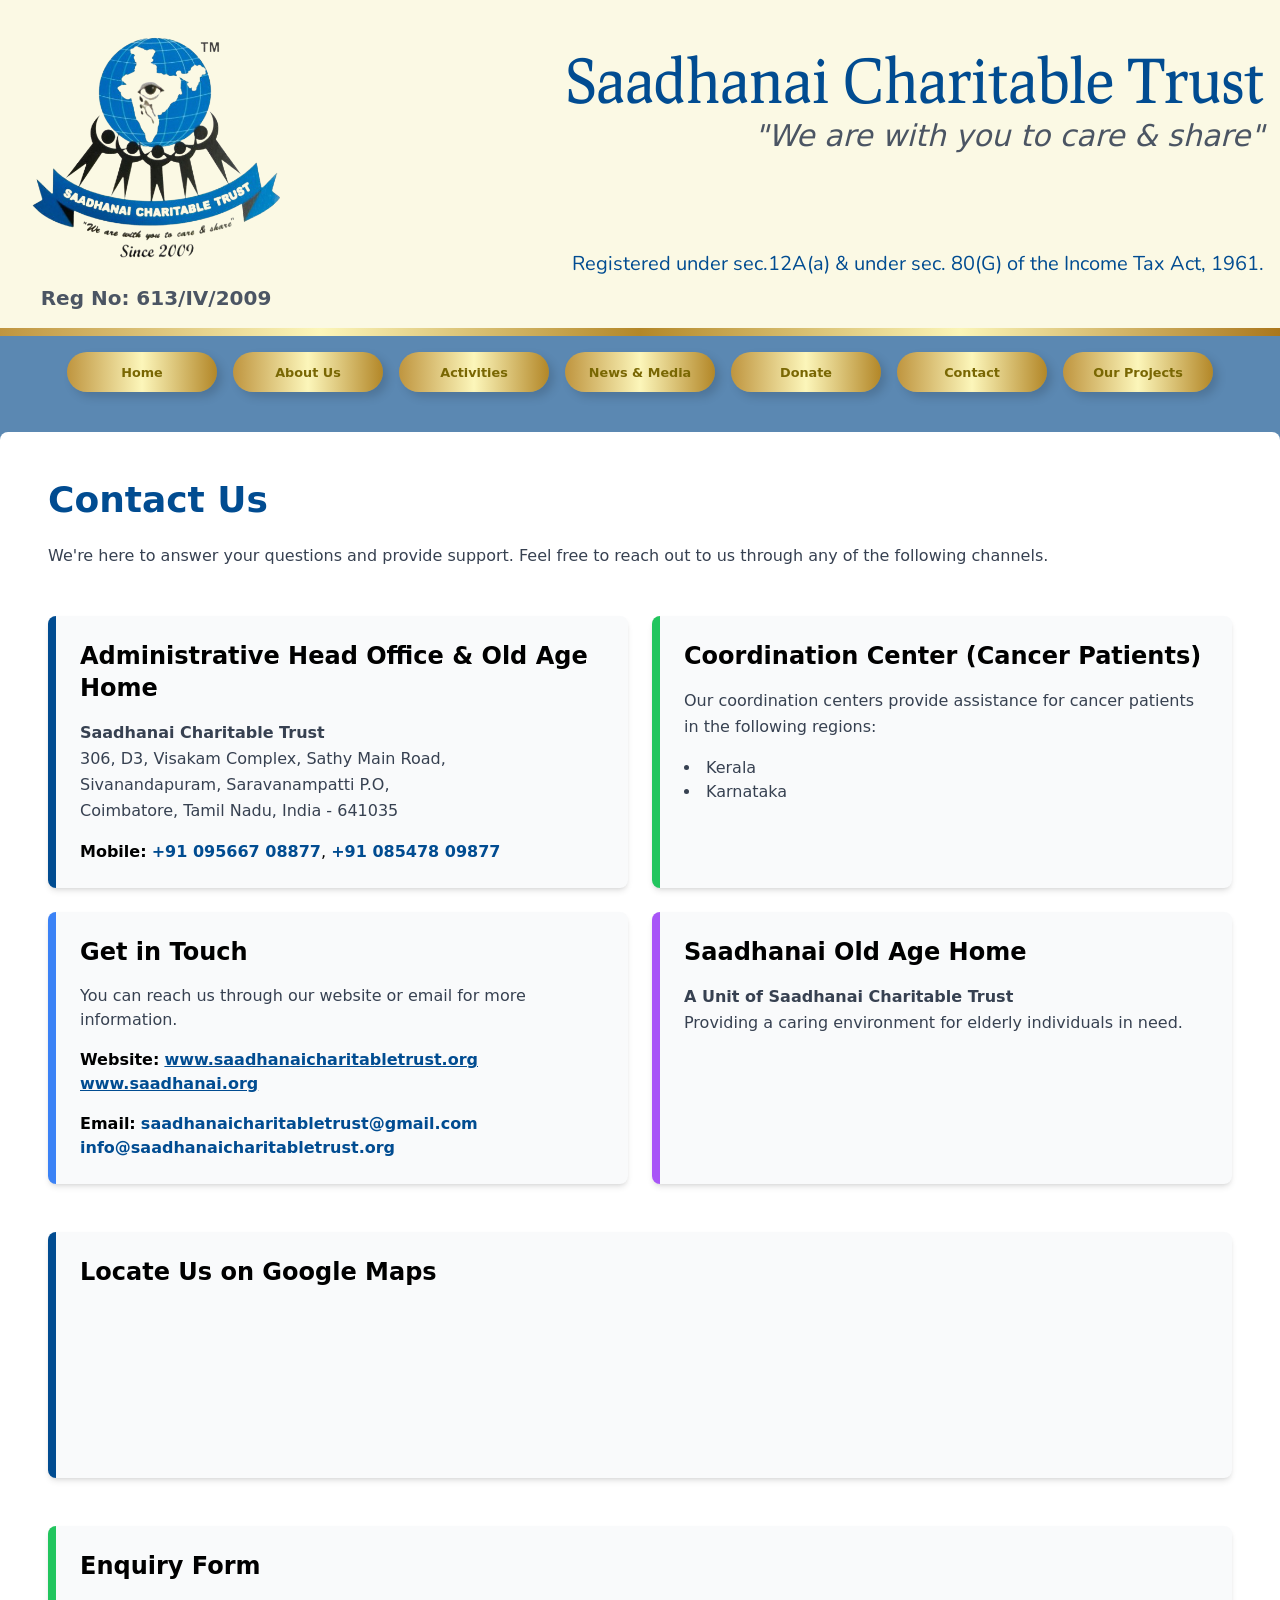
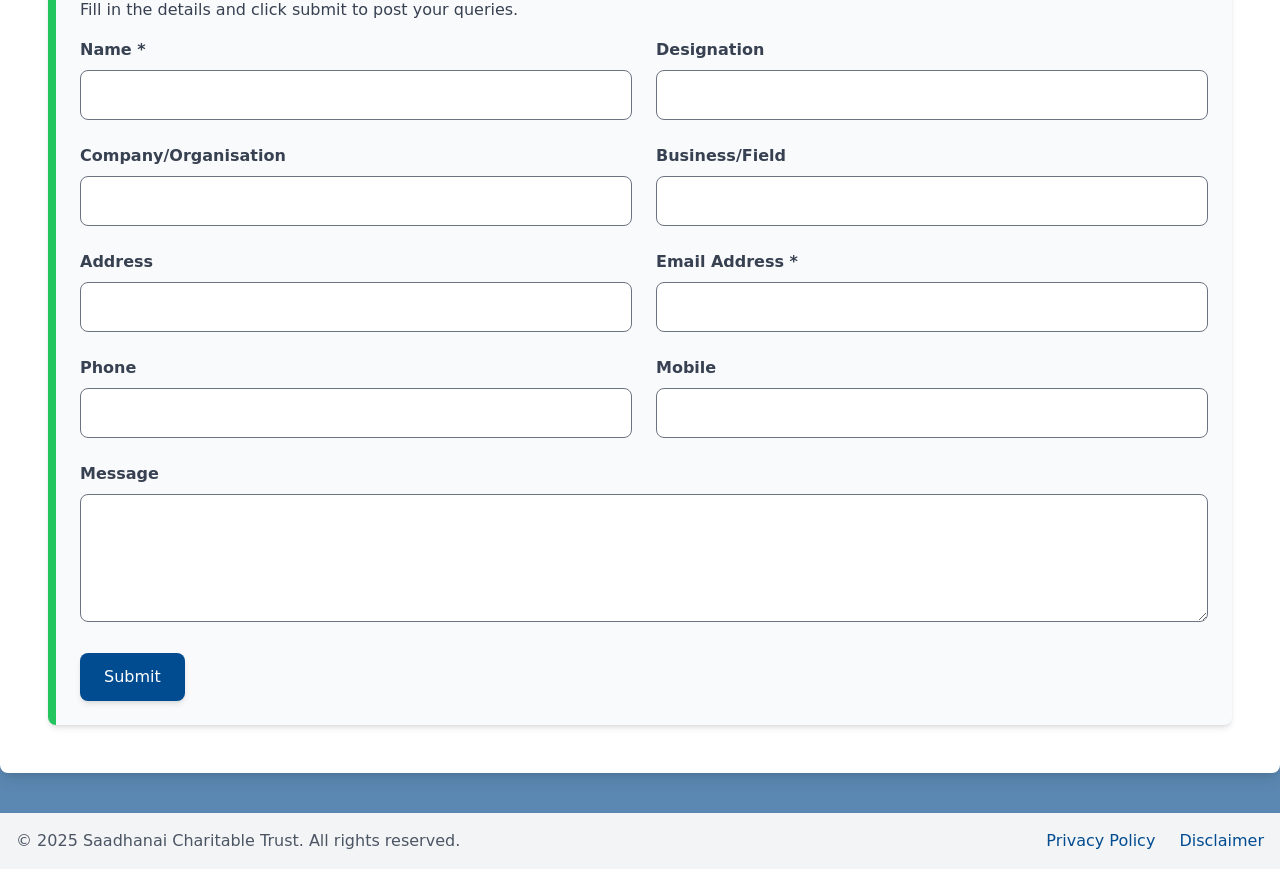
<file: saadhanai-charitable-trust-contact.html>
<!DOCTYPE html>
<html lang="en">

<head>
    <meta charset="UTF-8" />
    <meta name="viewport" content="width=device-width, initial-scale=1.0" />
    <title>Contact - Saadhanai Charitable Trust</title><!-- Favicon for Most Browsers -->
  <link rel="icon" href="favicon.ico" type="image/x-icon">

  <!-- For Better Support on Different Devices -->
  <link rel="apple-touch-icon" href="assets/img/favicon.png"> <!-- For Apple Devices -->
  <link rel="icon" href="assets/img/favicon.ico" type="image/x-icon"> <!-- Standard Favicon --><!-- Favicon for Most Browsers -->
    <link rel="icon" href="favicon.ico" type="image/x-icon">

    <!-- For Better Support on Different Devices -->
    <link rel="apple-touch-icon" href="assets/img/favicon.png"> <!-- For Apple Devices -->
    <link rel="icon" href="assets/img/favicon.ico" type="image/x-icon"> <!-- Standard Favicon -->
    <link rel="" href="">
    
    <link href="https://cdnjs.cloudflare.com/ajax/libs/font-awesome/6.4.0/css/all.min.css" rel="stylesheet" />
    <link rel="preconnect" href="https://fonts.googleapis.com" />
    <link rel="preconnect" href="https://fonts.gstatic.com" crossorigin />
    <link
        href="https://fonts.googleapis.com/css2?family=Nunito:ital,wght@0,200..1000;1,200..1000&family=Playfair+Display:ital,wght@0,400..900;1,400..900&family=Prociono&family=Quicksand:wght@300..700&display=swap"
        rel="stylesheet">
    <link rel="stylesheet" href="assets/css/tailwind.css">
  <link rel="stylesheet" href="assets/css/styles.css">
</head>

<body class="min-h-screen flex flex-col bg-[#FBF9E4]">

    <!-- Header Section -->
    <header class="bg-[#FBF9E4] py-4">
        <div class="max-w-8xl mx-auto px-4 flex flex-col md:flex-row justify-between items-center">
            <div class="flex flex-col items-center gap-4">
                <a href="index.html"><img src="assets/img/logo.jpg" alt="Saadhanai Charitable Trust Logo"
                    class="w-full max-w-[280px] h-auto"></a>
                <p class="text-gray-600 text-xl font-semibold">Reg No: 613/IV/2009</p>
            </div>
            <div class="text-center md:text-right mt-8 md:mt-0">
                <h1 class="text-4xl md:text-6xl font-medium text-[#014C91] hero-h1 mb-2">Saadhanai Charitable Trust</h1>
                <p class="text-gray-600 italic text-lg md:text-3xl">"We are with you to care & share"</p>
                <p class="text-lg md:text-xl mt-8 md:mt-24 text-[#014C91] tax">
                    Registered under sec.12A(a) & under sec. 80(G) of the Income Tax Act, 1961.
                </p>
            </div>
        </div>
    </header>

    <!-- Divider -->
    <div class="w-full h-2 hero-divider"></div>
    <main class="flex-grow bg-[#5B88B2] pt-0 py-10">
        <!-- Navigation Section -->
        <nav class="pt-4 py-10">
            <div class="max-w-8xl mx-auto px-4">
                <ul class="flex justify-center gap-4 flex-wrap">
                    <li><a href="index.html" class="image-button">Home</a></li>
                    <li><a href="saadhanai-charitable-trust-about-us.html" class="image-button">About Us</a></li>
                    <li><a href="saadhanai-charitable-trust-activities.html" class="image-button">Activities</a></li>
                    <li><a href="saadhanai-charitable-trust-news.html" class="image-button">News & Media</a></li>
                    <li><a href="saadhanai-charitable-trust-donate.html" class="image-button">Donate</a></li>
                    <li><a href="saadhanai-charitable-trust-contact.html" class="image-button">Contact</a></li>
                    <li><a href="saadhanai-charitable-trust-projects.html" class="image-button">Our Projects</a></li>
                </ul>
            </div>
        </nav>

        <section class="max-w-7xl mx-auto bg-white p-6 md:p-12 rounded-lg shadow-lg space-y-12">
  
            <!-- Contact Us Heading -->
            <div>
              <h1 class="text-4xl font-bold text-[#014C91] mb-6">Contact Us</h1>
              <p class="text-gray-700">We're here to answer your questions and provide support. Feel free to reach out to us through any of the following channels.</p>
            </div>
          
            <!-- Grid for Contact Info -->
            <div class="grid grid-cols-1 md:grid-cols-2 gap-6">
          
              <!-- Administrative Office -->
              <div class="bg-gray-50 p-6 rounded-lg border-l-8 border-[#014C91] shadow-md">
                <h2 class="text-2xl font-semibold mb-4">Administrative Head Office & Old Age Home</h2>
                <address class="text-gray-700 not-italic leading-relaxed">
                  <strong>Saadhanai Charitable Trust</strong><br>
                  306, D3, Visakam Complex, Sathy Main Road,<br>
                  Sivanandapuram, Saravanampatti P.O,<br>
                  Coimbatore, Tamil Nadu, India - 641035
                </address>
                <p class="mt-4"><strong>Mobile:</strong> 
                  <a href="tel:+919566708877" class="text-[#014C91] font-semibold">+91 095667 08877</a>, 
                  <a href="tel:+918547809877" class="text-[#014C91] font-semibold">+91 085478 09877</a>
                </p>
              </div>
            
              <!-- Coordination Centers -->
              <div class="bg-gray-50 p-6 rounded-lg border-l-8 border-green-500 shadow-md">
                <h2 class="text-2xl font-semibold mb-4">Coordination Center (Cancer Patients)</h2>
                <p class="text-gray-700 leading-relaxed">Our coordination centers provide assistance for cancer patients in the following regions:</p>
                <ul class="list-disc list-inside text-gray-700 mt-4">
                  <li>Kerala</li>
                  <li>Karnataka</li>
                </ul>
              </div>
          
              <!-- Contact Details -->
              <div class="bg-gray-50 p-6 rounded-lg border-l-8 border-blue-500 shadow-md">
                <h2 class="text-2xl font-semibold mb-4">Get in Touch</h2>
                <p class="text-gray-700 mb-4">You can reach us through our website or email for more information.</p>
                
                <p><strong>Website:</strong> 
                  <a href="https://www.saadhanaicharitabletrust.org" class="text-[#014C91] font-semibold underline" target="_blank">www.saadhanaicharitabletrust.org</a>
                  <a href="https://www.saadhanai.org" class="text-[#014C91] font-semibold underline" target="_blank">www.saadhanai.org</a>
                </p>
                
                <p class="mt-4"><strong>Email:</strong> 
                  <a href="mailto:saadhanaicharitabletrust@gmail.com" class="text-[#014C91] font-semibold">saadhanaicharitabletrust@gmail.com</a><br>
                  <a href="mailto:info@saadhanaicharitabletrust.org" class="text-[#014C91] font-semibold">info@saadhanaicharitabletrust.org</a>
                </p>
              </div>
          
              <!-- Old Age Home Section -->
              <div class="bg-gray-50 p-6 rounded-lg border-l-8 border-purple-500 shadow-md">
                <h2 class="text-2xl font-semibold mb-4">Saadhanai Old Age Home</h2>
                <p class="text-gray-700 leading-relaxed">
                  <strong>A Unit of Saadhanai Charitable Trust</strong><br>
                  Providing a caring environment for elderly individuals in need.
                </p>
              </div>
            </div>
          
            <!-- Google Map Section -->
            <div class="bg-gray-50 p-6 rounded-lg border-l-8 border-[#014C91] shadow-md">
              <h2 class="text-2xl font-semibold mb-4">Locate Us on Google Maps</h2>
              <iframe
              class="w-full h-100"
              src="https://www.google.com/maps/embed?pb=!1m18!1m12!1m3!1d345.3849452782403!2d76.9985603!3d11.0600476!2m3!1f0!2f0!3f0!3m2!1i1024!2i768!4f13.1!3m3!1m2!1s0x3ba857f889c91e41%3A0x473a37967c1d87f1!2s11%C2%B003'36.2%22N%2076%C2%B059'54.8%22E!5e0!3m2!1sen!2sin!4v1711287155539!5m2!1sen!2sin"
              allowfullscreen
              loading="lazy"
              referrerpolicy="no-referrer-when-downgrade">
            </iframe>
            </div>
          
            <!-- Enquiry Form Section -->
            <div class="bg-gray-50 p-6 rounded-lg border-l-8 border-green-500 shadow-md">
              <h2 class="text-2xl font-semibold mb-4">Enquiry Form</h2>
              <p class="text-gray-700 mb-4">Fill in the details and click submit to post your queries.</p>
          
              <form action="assets/contact.php" method="post" class="space-y-6">
               <div class="grid grid-cols-1 md:grid-cols-2 gap-6">
      <div>
        <label class="block text-gray-700 font-semibold mb-2" for="name">Name *</label>
        <input type="text" id="name" name="name" class="w-full p-3 border rounded-lg" required>
      </div>

      <div>
        <label class="block text-gray-700 font-semibold mb-2" for="designation">Designation</label>
        <input type="text" id="designation" name="designation" class="w-full p-3 border rounded-lg">
      </div>

      <div>
        <label class="block text-gray-700 font-semibold mb-2" for="company">Company/Organisation</label>
        <input type="text" id="company" name="company" class="w-full p-3 border rounded-lg">
      </div>

      <div>
        <label class="block text-gray-700 font-semibold mb-2" for="field">Business/Field</label>
        <input type="text" id="field" name="field" class="w-full p-3 border rounded-lg">
      </div>

      <div>
        <label class="block text-gray-700 font-semibold mb-2" for="address">Address</label>
        <input type="text" id="address" name="address" class="w-full p-3 border rounded-lg">
      </div>

      <div>
        <label class="block text-gray-700 font-semibold mb-2" for="email">Email Address *</label>
        <input type="email" id="email" name="email" class="w-full p-3 border rounded-lg" required>
      </div>

      <div>
        <label class="block text-gray-700 font-semibold mb-2" for="phone">Phone</label>
        <input type="tel" id="phone" name="phone" class="w-full p-3 border rounded-lg">
      </div>

      <div>
        <label class="block text-gray-700 font-semibold mb-2" for="mobile">Mobile</label>
        <input type="tel" id="mobile" name="mobile" class="w-full p-3 border rounded-lg">
      </div>
    </div>

    <div>
      <label class="block text-gray-700 font-semibold mb-2" for="message">Message</label>
      <textarea id="message" name="message" class="w-full p-3 border rounded-lg h-32" required></textarea>
    </div>

    <button type="submit" class="bg-[#014C91] text-white px-6 py-3 rounded-lg shadow-md">Submit</button>
              </form>
            </div>
          </section>
          
          
          
          
    </main>

    <!-- Footer Section -->
<!-- Footer Section -->
<footer class="bg-gray-100 py-4">
  <div class="px-4 text-gray-600 flex flex-wrap items-center justify-between">
    <!-- Copyright Text -->
    <p class="w-full md:w-auto text-center md:text-left mb-2 md:mb-0">&copy; 2025 Saadhanai Charitable Trust. All rights reserved.</p>
    
    <!-- Links Section -->
    <div class="flex justify-center space-x-6 w-full md:w-auto">
      <a href="saadhanai-charitable-trust-privacy-policy.html" class="text-[#014C91] hover:underline">Privacy Policy</a>
      <a href="saadhanai-charitable-trust-disclaimer.html" class="text-[#014C91] hover:underline">Disclaimer</a>
    </div>
  </div>
</footer>


</body>

</html>
</file>
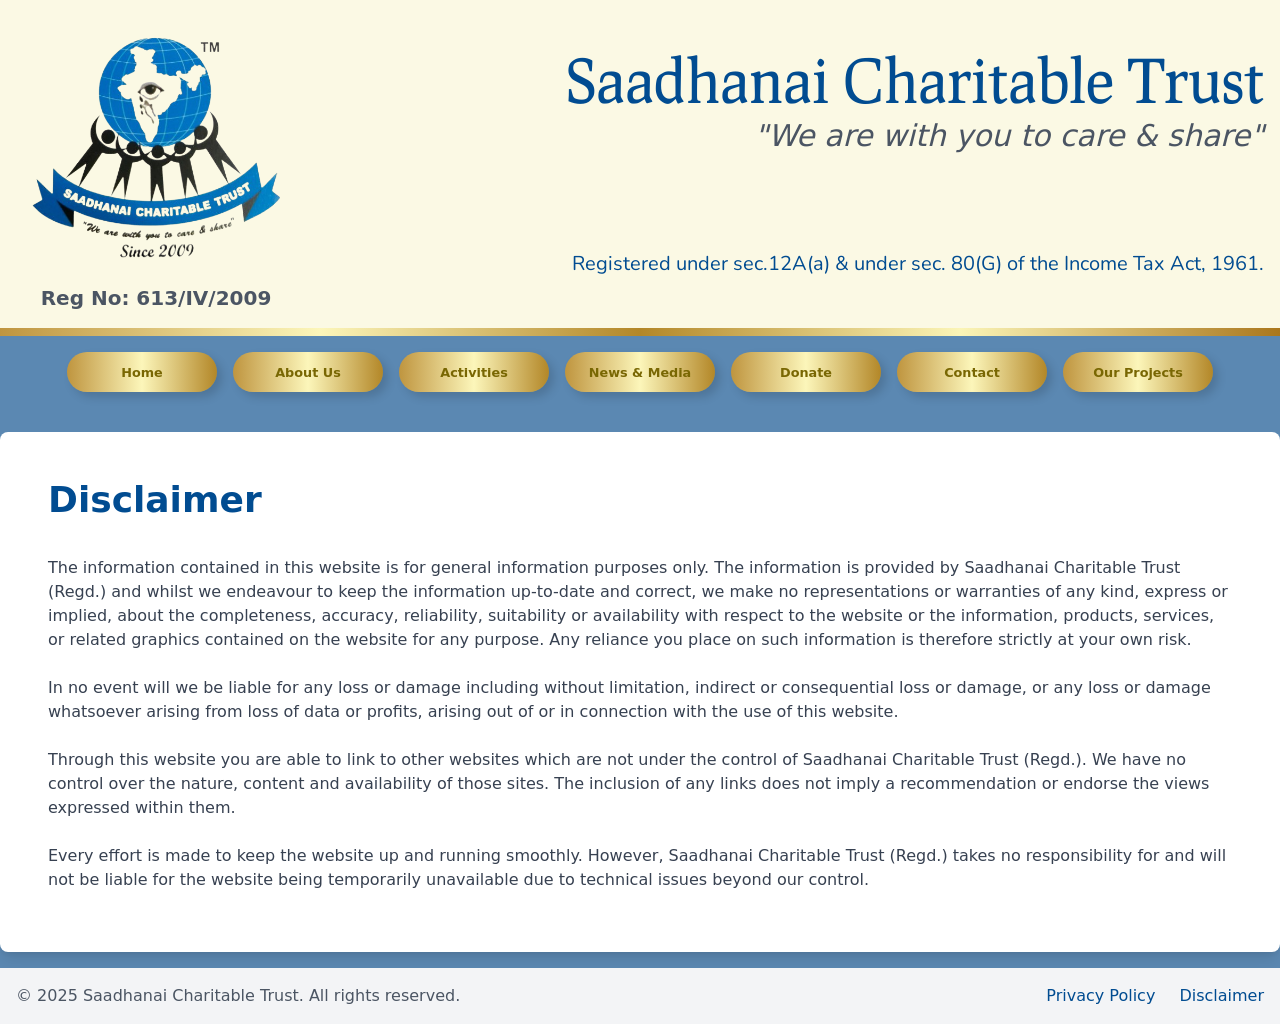
<file: saadhanai-charitable-trust-disclaimer.html>
<!DOCTYPE html>
<html lang="en">

<head>
  <meta charset="UTF-8" />
  <meta name="viewport" content="width=device-width, initial-scale=1.0" />
  <title>Disclaimer - Saadhanai Charitable Trust</title><!-- Favicon for Most Browsers -->
  <link rel="icon" href="favicon.ico" type="image/x-icon">

  <!-- For Better Support on Different Devices -->
  <link rel="apple-touch-icon" href="assets/img/favicon.png"> <!-- For Apple Devices -->
  <link rel="icon" href="assets/img/favicon.ico" type="image/x-icon"> <!-- Standard Favicon --><!-- Favicon for Most Browsers -->
  <link rel="icon" href="favicon.ico" type="image/x-icon">

  <!-- For Better Support on Different Devices -->
  <link rel="apple-touch-icon" href="assets/img/favicon.png"> <!-- For Apple Devices -->
  <link rel="icon" href="assets/img/favicon.ico" type="image/x-icon"> <!-- Standard Favicon -->
  
  <link href="https://cdnjs.cloudflare.com/ajax/libs/font-awesome/6.4.0/css/all.min.css" rel="stylesheet" />
  <link rel="preconnect" href="https://fonts.googleapis.com" />
  <link rel="preconnect" href="https://fonts.gstatic.com" crossorigin />
  <link
    href="https://fonts.googleapis.com/css2?family=Nunito:ital,wght@0,200..1000;1,200..1000&family=Playfair+Display:ital,wght@0,400..900;1,400..900&family=Prociono&family=Quicksand:wght@300..700&display=swap"
    rel="stylesheet">
  <link rel="stylesheet" href="assets/css/tailwind.css">
  <link rel="stylesheet" href="assets/css/styles.css">
</head>

<body class="min-h-screen flex flex-col bg-[#FBF9E4]">
  <!-- Header Section -->
  <header class="bg-[#FBF9E4] py-4">
    <div class="max-w-8xl mx-auto px-4 flex flex-col md:flex-row justify-between items-center">
      <div class="flex flex-col items-center gap-4">
        <a href="index.html"><img src="assets/img/logo.jpg" alt="Saadhanai Charitable Trust Logo" class="w-full max-w-[280px] h-auto"></a>
        <p class="text-gray-600 text-xl font-semibold">Reg No: 613/IV/2009</p>
      </div>
      <div class="text-center md:text-right mt-8 md:mt-0">
        <h1 class="text-4xl md:text-6xl font-medium text-[#014C91] hero-h1 mb-2">Saadhanai Charitable Trust</h1>
        <p class="text-gray-600 italic text-lg md:text-3xl">"We are with you to care & share"</p>
        <p class="text-lg md:text-xl mt-8 md:mt-24 text-[#014C91] tax">
          Registered under sec.12A(a) & under sec. 80(G) of the Income Tax Act, 1961.
        </p>
      </div>
    </div>
  </header>

  <!-- divider -->
  <div class="w-full h-2 hero-divider"></div>


  <main class="flex-grow bg-[#5B88B2] py-4">
    <nav class="pt-0 py-10">
      <div class="max-w-8xl mx-auto px-4">
        <ul class="flex justify-center gap-4 flex-wrap">
          <li><a href="index.html" class="image-button">Home</a></li>
          <li><a href="saadhanai-charitable-trust-about-us.html" class="image-button">About Us</a></li>
          <li><a href="saadhanai-charitable-trust-activities.html" class="image-button">Activities</a></li>
          <li><a href="saadhanai-charitable-trust-news.html" class="image-button">News & Media</a></li>
          <li><a href="saadhanai-charitable-trust-donate.html" class="image-button">Donate</a></li>
          <li><a href="saadhanai-charitable-trust-contact.html" class="image-button">Contact</a></li>
          <li><a href="saadhanai-charitable-trust-projects.html" class="image-button">Our Projects</a></li>
        </ul>
      </div>
    </nav>

    <section class="max-w-7xl mx-auto bg-white p-12 rounded-lg shadow-lg space-y-12">
  
      <!-- Privacy Policy Heading -->
      <div>
        <h1 class="text-4xl font-bold text-[#014C91] mb-6">Disclaimer</h1>
        <p class="text-gray-700 py-3">The information contained in this website is for general information purposes only. The information is provided by Saadhanai Charitable Trust (Regd.) and whilst we endeavour to keep the information up-to-date and correct, we make no representations or warranties of any kind, express or implied, about the completeness, accuracy, reliability, suitability or availability with respect to the website or the information, products, services, or related graphics contained on the website for any purpose. Any reliance you place on such information is therefore strictly at your own risk.</p>
        <p class="text-gray-700 py-3">In no event will we be liable for any loss or damage including without limitation, indirect or consequential loss or damage, or any loss or damage whatsoever arising from loss of data or profits, arising out of or in connection with the use of this website.</p>
        <p class="text-gray-700 py-3">Through this website you are able to link to other websites which are not under the control of Saadhanai Charitable Trust (Regd.). We have no control over the nature, content and availability of those sites. The inclusion of any links does not imply a recommendation or endorse the views expressed within them.</p>
        <p class="text-gray-700 py-3">Every effort is made to keep the website up and running smoothly. However, Saadhanai Charitable Trust (Regd.) takes no responsibility for and will not be liable for the website being temporarily unavailable due to technical issues beyond our control.</p>
      </div>
    
      
    
    </section>
    

  </main>

  <!-- Footer Section -->
<!-- Footer Section -->
<footer class="bg-gray-100 py-4">
  <div class="px-4 text-gray-600 flex flex-wrap items-center justify-between">
    <!-- Copyright Text -->
    <p class="w-full md:w-auto text-center md:text-left mb-2 md:mb-0">&copy; 2025 Saadhanai Charitable Trust. All rights reserved.</p>
    
    <!-- Links Section -->
    <div class="flex justify-center space-x-6 w-full md:w-auto">
      <a href="saadhanai-charitable-trust-privacy-policy.html" class="text-[#014C91] hover:underline">Privacy Policy</a>
      <a href="saadhanai-charitable-trust-disclaimer.html" class="text-[#014C91] hover:underline">Disclaimer</a>
    </div>
  </div>
</footer>

</body>

<!-- JavaScript for Tab Functionality -->
<script>
  function showTab(tabName) {
    // Hide all content
    document.querySelectorAll('.tab-content').forEach(content => content.classList.add('hidden'));

    // Remove active state from all buttons
    document.querySelectorAll('.tab-btn').forEach(btn => {
      btn.classList.remove('bg-[#014C91]', 'text-white');
      btn.classList.add('bg-gray-200', 'text-[#014C91]');
    });

    // Show selected tab content
    document.getElementById(tabName).classList.remove('hidden');

    // Highlight active tab
    const activeTab = tabName === 'running' ? document.getElementById('runningTab') : document.getElementById('upcomingTab');
    activeTab.classList.add('bg-[#014C91]', 'text-white');
    activeTab.classList.remove('bg-gray-200', 'text-[#014C91]');
  }

  // Ensure Running Projects is shown by default
  showTab('running');
</script>

</html>
</file>
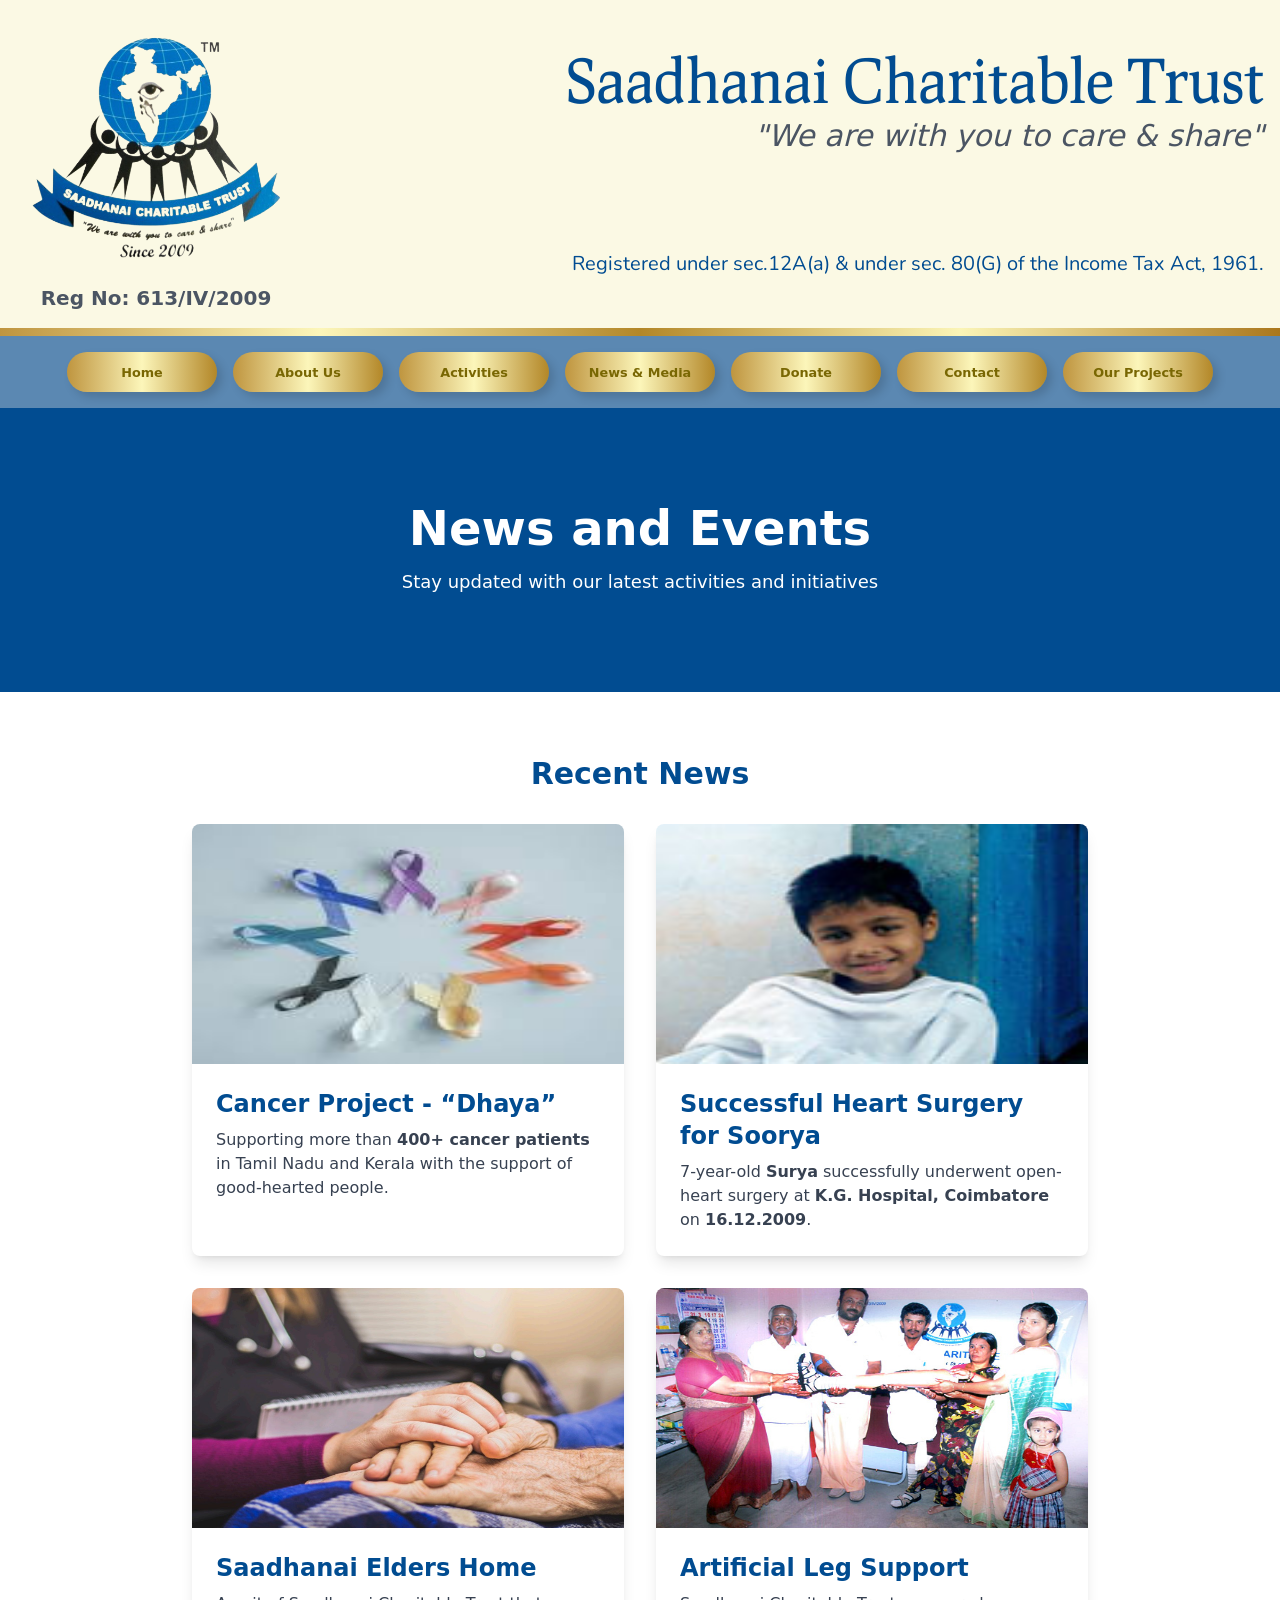
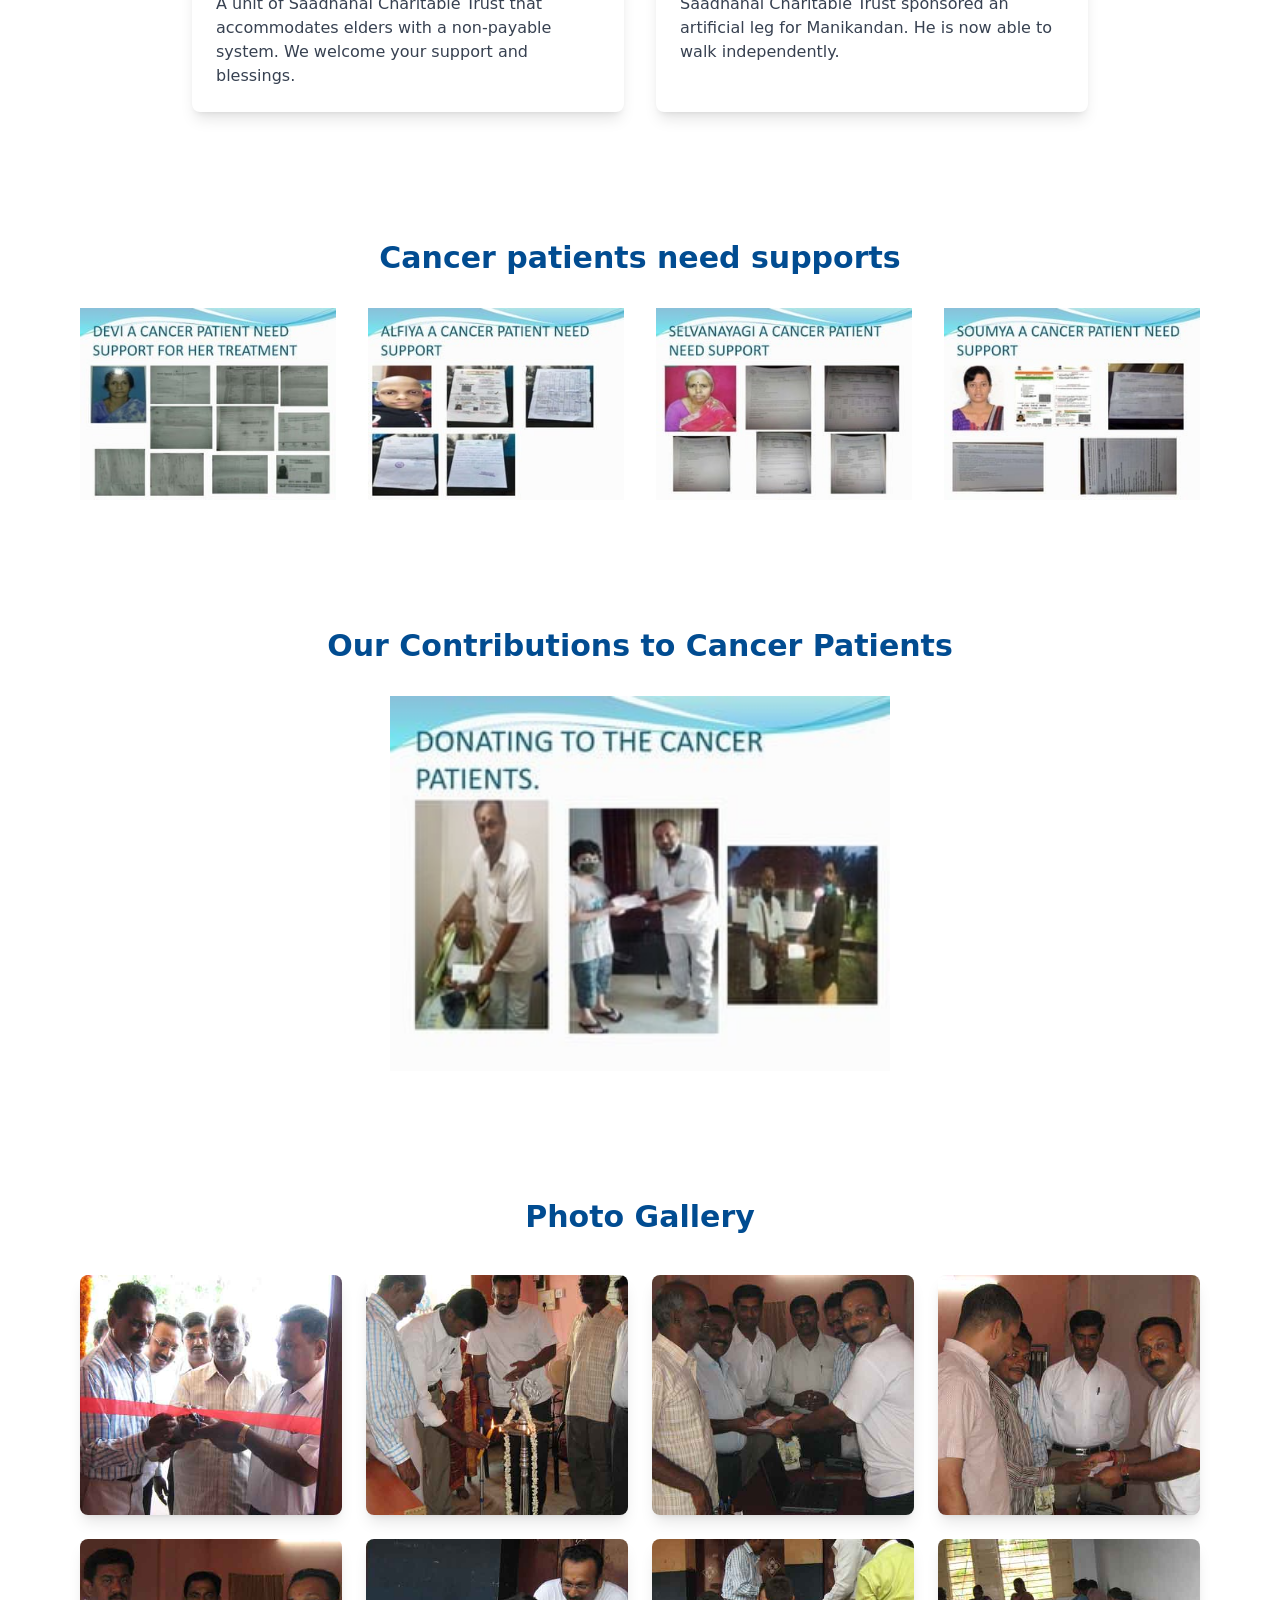
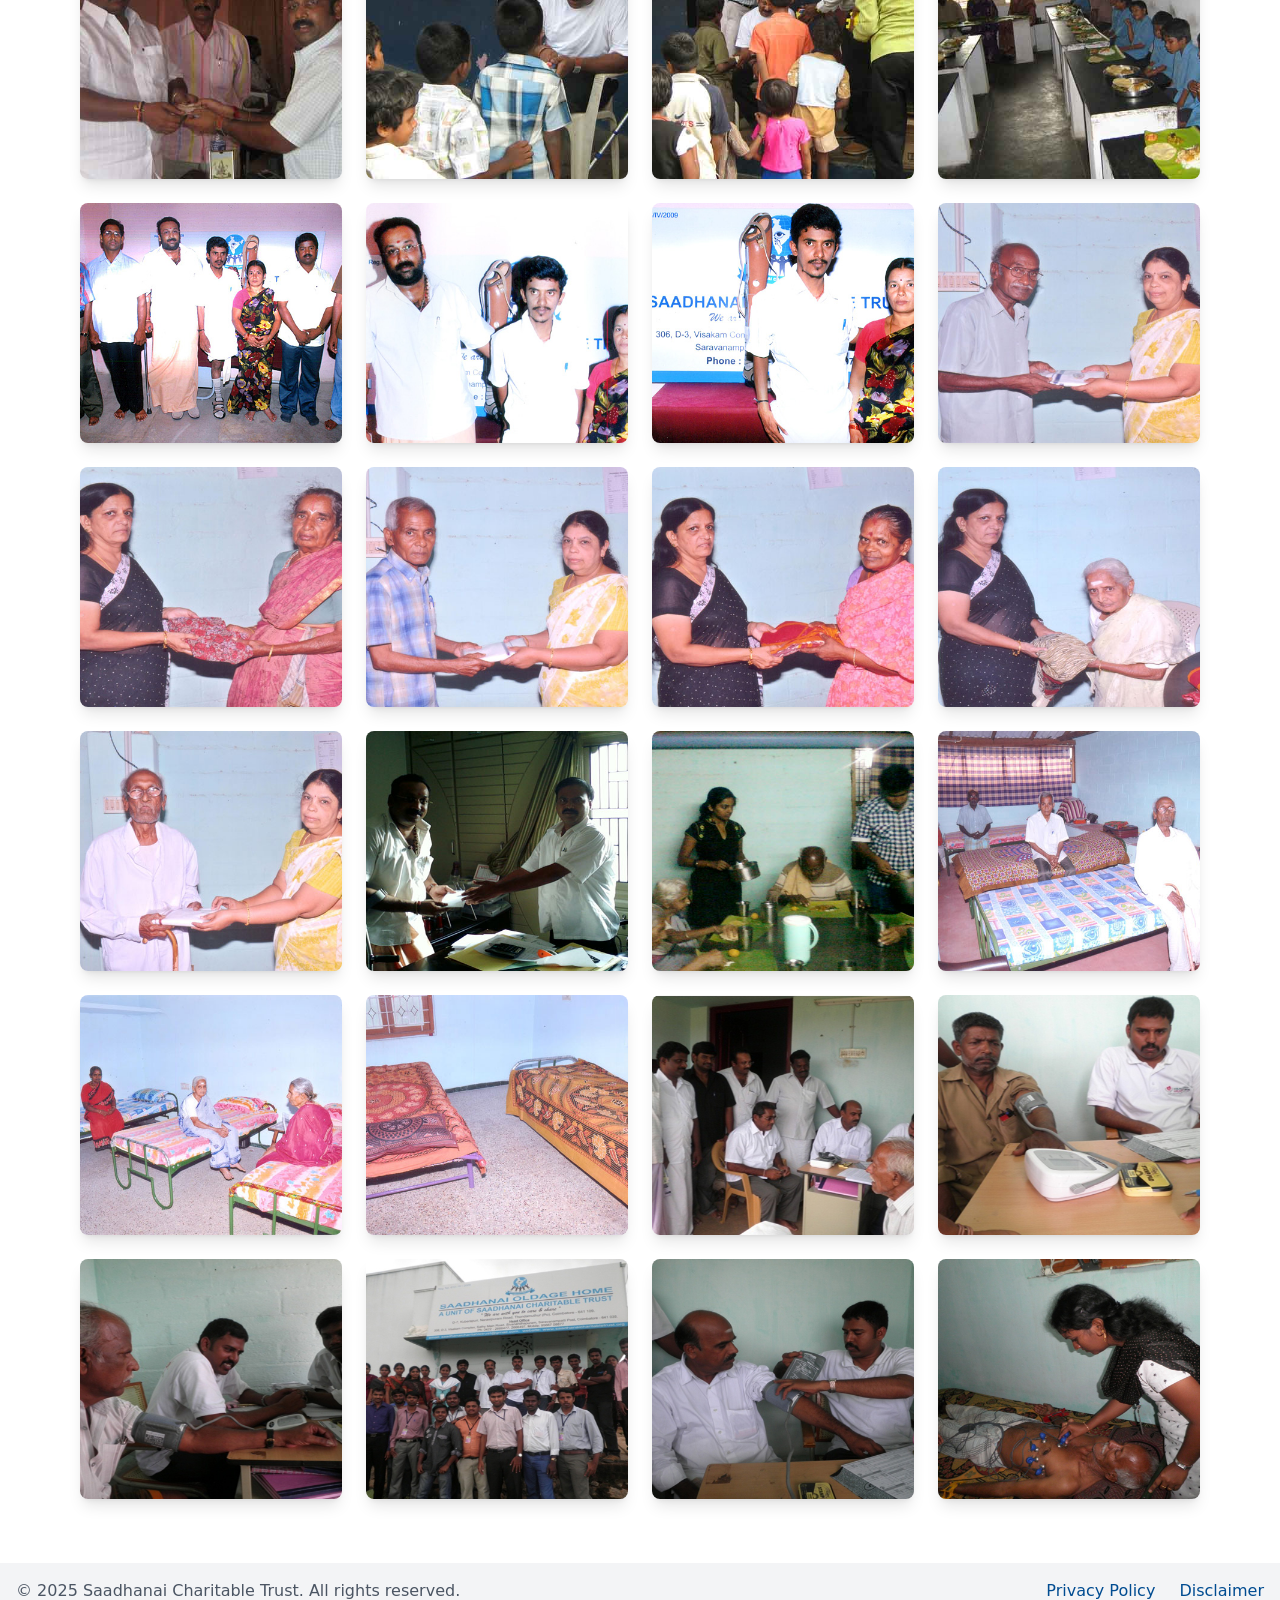
<file: saadhanai-charitable-trust-news.html>
<!DOCTYPE html>
<html lang="en">

<head>
  <meta charset="UTF-8" />
  <meta name="viewport" content="width=device-width, initial-scale=1.0" />
  <title>News and Events - Saadhanai Charitable Trust</title><!-- Favicon for Most Browsers -->
  <link rel="icon" href="favicon.ico" type="image/x-icon">

  <!-- For Better Support on Different Devices -->
  <link rel="apple-touch-icon" href="assets/img/favicon.png"> <!-- For Apple Devices -->
  <link rel="icon" href="assets/img/favicon.ico" type="image/x-icon"> <!-- Standard Favicon -->
  
  <link href="https://cdnjs.cloudflare.com/ajax/libs/font-awesome/6.4.0/css/all.min.css" rel="stylesheet" />
  <link rel="preconnect" href="https://fonts.googleapis.com" />
  <link rel="preconnect" href="https://fonts.gstatic.com" crossorigin />
  <link
    href="https://fonts.googleapis.com/css2?family=Nunito:ital,wght@0,200..1000;1,200..1000&family=Playfair+Display:ital,wght@0,400..900;1,400..900&family=Prociono&family=Quicksand:wght@300..700&display=swap"
    rel="stylesheet">
  <link rel="stylesheet" href="assets/css/tailwind.css">
  <link rel="stylesheet" href="assets/css/styles.css">
</head>

<body class="min-h-screen flex flex-col bg-[#FBF9E4]">

  <!-- Header Section -->
  <header class="bg-[#FBF9E4] py-4">
    <div class="max-w-8xl mx-auto px-4 flex flex-col md:flex-row justify-between items-center">
      <div class="flex flex-col items-center gap-4">
        <a href="index.html"><img src="assets/img/logo.jpg" alt="Saadhanai Charitable Trust Logo"
            class="w-full max-w-[280px] h-auto"></a>
        <p class="text-gray-600 text-xl font-semibold">Reg No: 613/IV/2009</p>
      </div>
      <div class="text-center md:text-right mt-8 md:mt-0">
        <h1 class="text-4xl md:text-6xl font-medium text-[#014C91] hero-h1 mb-2">Saadhanai Charitable Trust</h1>
        <p class="text-gray-600 italic text-lg md:text-3xl">"We are with you to care & share"</p>
        <p class="text-lg md:text-xl mt-8 md:mt-24 text-[#014C91] tax">
          Registered under sec.12A(a) & under sec. 80(G) of the Income Tax Act, 1961.
        </p>
      </div>
    </div>
  </header>

  <!-- Divider -->
  <div class="w-full h-2 hero-divider"></div>
  <main class="flex-grow bg-[#5B88B2]">
    <!-- Navigation Section -->
    <nav class="py-4">
      <div class="max-w-8xl mx-auto px-4">
        <ul class="flex justify-center gap-4 flex-wrap">
          <li><a href="index.html" class="image-button">Home</a></li>
          <li><a href="saadhanai-charitable-trust-about-us.html" class="image-button">About Us</a></li>
          <li><a href="saadhanai-charitable-trust-activities.html" class="image-button">Activities</a></li>
          <li><a href="saadhanai-charitable-trust-news.html" class="image-button">News & Media</a></li>
          <li><a href="saadhanai-charitable-trust-donate.html" class="image-button">Donate</a></li>
          <li><a href="saadhanai-charitable-trust-contact.html" class="image-button">Contact</a></li>
          <li><a href="saadhanai-charitable-trust-projects.html" class="image-button">Our Projects</a></li>
        </ul>
      </div>
    </nav>

    <!-- Hero Section -->
    <section class="relative bg-[#014C91] text-white py-24 text-center">
      <h1 class="text-5xl font-bold mb-4">News and Events</h1>
      <p class="text-lg">Stay updated with our latest activities and initiatives</p>
    </section>

    <!-- News Section -->
    <section class="py-16 px-6 lg:px-20 bg-white">
      <div class="max-w-4xl mx-auto">
        <h2 class="text-3xl font-bold text-[#014C91] mb-8 text-center">Recent News</h2>

        <div class="grid grid-cols-1 md:grid-cols-2 lg:grid-cols-2 gap-8">

          <!-- News Card 1 -->
          <div class="bg-white rounded-lg shadow-lg overflow-hidden">
            <img loading="lazy" decoding="async" src="assets/img/cancer-support.jpg" alt="Cancer Project" class="w-full h-60 object-fill">
            <div class="p-6">
              <h3 class="text-2xl font-semibold text-[#014C91]">Cancer Project - “Dhaya”</h3>
              <p class="text-gray-700 mt-2">Supporting more than <b>400+ cancer patients</b> in Tamil Nadu and Kerala
                with the support of good-hearted people.</p>
            </div>
          </div>

          <!-- News Card 2 -->
          <div class="bg-white rounded-lg shadow-lg overflow-hidden">
            <img loading="lazy" decoding="async" src="assets/img/daya.jpg" alt="Soorya's Surgery" class="w-full h-60 object-fill">
            <div class="p-6">
              <h3 class="text-2xl font-semibold text-[#014C91]">Successful Heart Surgery for Soorya</h3>
              <p class="text-gray-700 mt-2">7-year-old <b>Surya</b> successfully underwent open-heart surgery at <b>K.G.
                  Hospital, Coimbatore</b> on <b>16.12.2009</b>.</p>
            </div>
          </div>

          <!-- News Card 3 -->
          <div class="bg-white rounded-lg shadow-lg overflow-hidden">
            <img loading="lazy" decoding="async" src="assets/img/elders-home.jpg" alt="Saadhanai Elders Home" class="w-full h-60 object-fill">
            <div class="p-6">
              <h3 class="text-2xl font-semibold text-[#014C91]">Saadhanai Elders Home</h3>
              <p class="text-gray-700 mt-2">A unit of Saadhanai Charitable Trust that accommodates elders with a
                non-payable system. We welcome your support and blessings.</p>
            </div>
          </div>

          <!-- News Card 4 -->
          <div class="bg-white rounded-lg shadow-lg overflow-hidden">
            <img loading="lazy" decoding="async" src="assets/img/artificial-leg.jpg" alt="Artificial Leg Support" class="w-full h-60 object-fill">
            <div class="p-6">
              <h3 class="text-2xl font-semibold text-[#014C91]">Artificial Leg Support</h3>
              <p class="text-gray-700 mt-2">Saadhanai Charitable Trust sponsored an artificial leg for Manikandan. He is
                now able to walk independently.</p>
            </div>
          </div>

        </div>
      </div>
    </section>


    <!-- News Section -->
    <section class="py-16 px-6 lg:px-20 bg-white">
      <div class="max-w-8xl mx-auto">
        <h2 class="text-3xl font-bold text-[#014C91] mb-8 text-center">Cancer patients need supports</h2>

        <div class="grid grid-cols-1 md:grid-cols-4 lg:grid-cols-4 gap-8">
          <img loading="lazy" decoding="async" src="assets/img/cancer-1.jpg" alt="">
          <img loading="lazy" decoding="async" src="assets/img/cancer-2.jpg" alt="">
          <img loading="lazy" decoding="async" src="assets/img/cancer-3.jpg" alt="">
          <img loading="lazy" decoding="async" src="assets/img/cancer-4.jpg" alt="">
        </div>


      </div>
    </section>

    <!-- News Section -->
    <section class="py-16 px-6 lg:px-20 bg-white">
      <div class="max-w-4xl mx-auto flex flex-col items-center justify-content">
        <h2 class="text-3xl font-bold text-[#014C91] mb-8 text-center">Our Contributions to Cancer Patients</h2>

       
          <img loading="lazy" decoding="async" src="assets/img/contribution-cancer-patients.jpg" alt="" class="w-[500px]">
       


      </div>
    </section>

    <!-- Gallery Section -->
    <section class="py-16 px-6 lg:px-20 bg-white">
      <h2 class="text-3xl font-bold text-[#014C91] mb-10 text-center">Photo Gallery</h2>

      <!-- Responsive Image Grid -->
      <div class="grid grid-cols-1 sm:grid-cols-2 md:grid-cols-3 lg:grid-cols-4 gap-6">

        <!-- Image Card 1 -->
        <div class="group overflow-hidden rounded-lg shadow-lg relative">
          <img loading="lazy" decoding="async" src="assets/img/gallery/inaugration1.jpg" alt="Inaugration"
            class="w-full h-60 object-cover transition-transform duration-300 group-hover:scale-105">
          <div
            class="absolute inset-0 bg-black bg-opacity-40 opacity-0 group-hover:opacity-100 flex items-center justify-center transition-opacity duration-300">
            <span class="text-white font-semibold">Inaugration</span>
          </div>
        </div>

        <!-- Image Card 2 -->
        <div class="group overflow-hidden rounded-lg shadow-lg relative">
          <img loading="lazy" decoding="async" src="assets/img/gallery/inaugration2.jpg" alt="Inaugration"
            class="w-full h-60 object-cover transition-transform duration-300 group-hover:scale-105">
          <div
            class="absolute inset-0 bg-black bg-opacity-40 opacity-0 group-hover:opacity-100 flex items-center justify-center transition-opacity duration-300">
            <span class="text-white font-semibold">Inaugration</span>
          </div>
        </div>

        <!-- Image Card 3 -->
        <div class="group overflow-hidden rounded-lg shadow-lg relative">
          <img loading="lazy" decoding="async" src="assets/img/gallery/donate1.jpg" alt="Donate"
            class="w-full h-60 object-cover transition-transform duration-300 group-hover:scale-105">
          <div
            class="absolute inset-0 bg-black bg-opacity-40 opacity-0 group-hover:opacity-100 flex items-center justify-center transition-opacity duration-300">
            <span class="text-white font-semibold">Donate</span>
          </div>
        </div>

        <!-- Image Card 4 -->
        <div class="group overflow-hidden rounded-lg shadow-lg relative">
          <img loading="lazy" decoding="async" src="assets/img/gallery/donate2.jpg" alt="Donate"
            class="w-full h-60 object-cover transition-transform duration-300 group-hover:scale-105">
          <div
            class="absolute inset-0 bg-black bg-opacity-40 opacity-0 group-hover:opacity-100 flex items-center justify-center transition-opacity duration-300">
            <span class="text-white font-semibold">Donate</span>
          </div>
        </div>

        <!-- Image Card 4 -->
        <div class="group overflow-hidden rounded-lg shadow-lg relative">
          <img loading="lazy" decoding="async" src="assets/img/gallery/donate3.jpg" alt="Donate"
            class="w-full h-60 object-cover transition-transform duration-300 group-hover:scale-105">
          <div
            class="absolute inset-0 bg-black bg-opacity-40 opacity-0 group-hover:opacity-100 flex items-center justify-center transition-opacity duration-300">
            <span class="text-white font-semibold">Donate</span>
          </div>
        </div>
        <!-- Image Card 4 -->
        <div class="group overflow-hidden rounded-lg shadow-lg relative">
          <img loading="lazy" decoding="async" src="assets/img/gallery/service1.jpg" alt="Donate"
            class="w-full h-60 object-cover transition-transform duration-300 group-hover:scale-105">
          <div
            class="absolute inset-0 bg-black bg-opacity-40 opacity-0 group-hover:opacity-100 flex items-center justify-center transition-opacity duration-300">
            <span class="text-white font-semibold">Service</span>
          </div>
        </div>

        <div class="group overflow-hidden rounded-lg shadow-lg relative">
          <img loading="lazy" decoding="async" src="assets/img/gallery/service2.jpg" alt="Donate"
            class="w-full h-60 object-cover transition-transform duration-300 group-hover:scale-105">
          <div
            class="absolute inset-0 bg-black bg-opacity-40 opacity-0 group-hover:opacity-100 flex items-center justify-center transition-opacity duration-300">
            <span class="text-white font-semibold">Service</span>
          </div>
        </div>

        <div class="group overflow-hidden rounded-lg shadow-lg relative">
          <img loading="lazy" decoding="async" src="assets/img/gallery/service3.jpg" alt="Donate"
            class="w-full h-60 object-cover transition-transform duration-300 group-hover:scale-105">
          <div
            class="absolute inset-0 bg-black bg-opacity-40 opacity-0 group-hover:opacity-100 flex items-center justify-center transition-opacity duration-300">
            <span class="text-white font-semibold">Service</span>
          </div>
        </div>
        <div class="group overflow-hidden rounded-lg shadow-lg relative">
          <img loading="lazy" decoding="async" src="assets/img/gallery/service4.jpg" alt="Donate"
            class="w-full h-60 object-cover transition-transform duration-300 group-hover:scale-105">
          <div
            class="absolute inset-0 bg-black bg-opacity-40 opacity-0 group-hover:opacity-100 flex items-center justify-center transition-opacity duration-300">
            <span class="text-white font-semibold">Service</span>
          </div>
        </div>


        <div class="group overflow-hidden rounded-lg shadow-lg relative">
          <img loading="lazy" decoding="async" src="assets/img/gallery/service6.jpg" alt="Donate"
            class="w-full h-60 object-cover transition-transform duration-300 group-hover:scale-105">
          <div
            class="absolute inset-0 bg-black bg-opacity-40 opacity-0 group-hover:opacity-100 flex items-center justify-center transition-opacity duration-300">
            <span class="text-white font-semibold">Service</span>
          </div>
        </div>

        <div class="group overflow-hidden rounded-lg shadow-lg relative">
          <img loading="lazy" decoding="async" src="assets/img/gallery/service8.jpg" alt="Donate"
            class="w-full h-60 object-cover transition-transform duration-300 group-hover:scale-105">
          <div
            class="absolute inset-0 bg-black bg-opacity-40 opacity-0 group-hover:opacity-100 flex items-center justify-center transition-opacity duration-300">
            <span class="text-white font-semibold">Service</span>
          </div>
        </div>

        <div class="group overflow-hidden rounded-lg shadow-lg relative">
          <img loading="lazy" decoding="async" src="assets/img/gallery/sponcers1.jpg" alt="Donate"
            class="w-full h-60 object-cover transition-transform duration-300 group-hover:scale-105">
          <div
            class="absolute inset-0 bg-black bg-opacity-40 opacity-0 group-hover:opacity-100 flex items-center justify-center transition-opacity duration-300">
            <span class="text-white font-semibold">Sponsors</span>
          </div>
        </div>

        <div class="group overflow-hidden rounded-lg shadow-lg relative">
          <img loading="lazy" decoding="async" src="assets/img/gallery/sponcers3.jpg" alt="Donate"
            class="w-full h-60 object-cover transition-transform duration-300 group-hover:scale-105">
          <div
            class="absolute inset-0 bg-black bg-opacity-40 opacity-0 group-hover:opacity-100 flex items-center justify-center transition-opacity duration-300">
            <span class="text-white font-semibold">Sponsors</span>
          </div>
        </div>

        <div class="group overflow-hidden rounded-lg shadow-lg relative">
          <img loading="lazy" decoding="async" src="assets/img/gallery/sponcers2.jpg" alt="Donate"
            class="w-full h-60 object-cover transition-transform duration-300 group-hover:scale-105">
          <div
            class="absolute inset-0 bg-black bg-opacity-40 opacity-0 group-hover:opacity-100 flex items-center justify-center transition-opacity duration-300">
            <span class="text-white font-semibold">Sponsors</span>
          </div>
        </div>

        <div class="group overflow-hidden rounded-lg shadow-lg relative">
          <img loading="lazy" decoding="async" src="assets/img/gallery/sponcers5.jpg" alt="Donate"
            class="w-full h-60 object-cover transition-transform duration-300 group-hover:scale-105">
          <div
            class="absolute inset-0 bg-black bg-opacity-40 opacity-0 group-hover:opacity-100 flex items-center justify-center transition-opacity duration-300">
            <span class="text-white font-semibold">Sponsors</span>
          </div>
        </div>

        <div class="group overflow-hidden rounded-lg shadow-lg relative">
          <img loading="lazy" decoding="async" src="assets/img/gallery/sponcers6.jpg" alt="Donate"
            class="w-full h-60 object-cover transition-transform duration-300 group-hover:scale-105">
          <div
            class="absolute inset-0 bg-black bg-opacity-40 opacity-0 group-hover:opacity-100 flex items-center justify-center transition-opacity duration-300">
            <span class="text-white font-semibold">Sponsors</span>
          </div>
        </div>

        <div class="group overflow-hidden rounded-lg shadow-lg relative">
          <img loading="lazy" decoding="async" src="assets/img/gallery/sponcers7.jpg" alt="Donate"
            class="w-full h-60 object-cover transition-transform duration-300 group-hover:scale-105">
          <div
            class="absolute inset-0 bg-black bg-opacity-40 opacity-0 group-hover:opacity-100 flex items-center justify-center transition-opacity duration-300">
            <span class="text-white font-semibold">Sponsors</span>
          </div>
        </div>

        <div class="group overflow-hidden rounded-lg shadow-lg relative">
          <img loading="lazy" decoding="async" src="assets/img/gallery/Dineshlarge.jpg" alt="Donate"
            class="w-full h-60 object-cover transition-transform duration-300 group-hover:scale-105">
          <div
            class="absolute inset-0 bg-black bg-opacity-40 opacity-0 group-hover:opacity-100 flex items-center justify-center transition-opacity duration-300">
            <span class="text-white font-semibold">Sponsors</span>
          </div>
        </div>

        <div class="group overflow-hidden rounded-lg shadow-lg relative">
          <img loading="lazy" decoding="async" src="assets/img/gallery/sponsor1.jpg" alt="Donate"
            class="w-full h-60 object-cover transition-transform duration-300 group-hover:scale-105">
          <div
            class="absolute inset-0 bg-black bg-opacity-40 opacity-0 group-hover:opacity-100 flex items-center justify-center transition-opacity duration-300">
            <span class="text-white font-semibold">Sponsors</span>
          </div>
        </div>

        <div class="group overflow-hidden rounded-lg shadow-lg relative">
          <img loading="lazy" decoding="async" src="assets/img/gallery/home12.jpg" alt="Donate"
            class="w-full h-60 object-cover transition-transform duration-300 group-hover:scale-105">
          <div
            class="absolute inset-0 bg-black bg-opacity-40 opacity-0 group-hover:opacity-100 flex items-center justify-center transition-opacity duration-300">
            <span class="text-white font-semibold">At Home</span>
          </div>
        </div>

        <div class="group overflow-hidden rounded-lg shadow-lg relative">
          <img loading="lazy" decoding="async" src="assets/img/gallery/home4.jpg" alt="Donate"
            class="w-full h-60 object-cover transition-transform duration-300 group-hover:scale-105">
          <div
            class="absolute inset-0 bg-black bg-opacity-40 opacity-0 group-hover:opacity-100 flex items-center justify-center transition-opacity duration-300">
            <span class="text-white font-semibold">At Home</span>
          </div>
        </div>

        <div class="group overflow-hidden rounded-lg shadow-lg relative">
          <img loading="lazy" decoding="async" src="assets/img/gallery/home6.jpg" alt="Donate"
            class="w-full h-60 object-cover transition-transform duration-300 group-hover:scale-105">
          <div
            class="absolute inset-0 bg-black bg-opacity-40 opacity-0 group-hover:opacity-100 flex items-center justify-center transition-opacity duration-300">
            <span class="text-white font-semibold">At Home</span>
          </div>
        </div>


        <div class="group overflow-hidden rounded-lg shadow-lg relative">
          <img loading="lazy" decoding="async" src="assets/img/gallery/medical-camp1.jpg" alt="Donate"
            class="w-full h-60 object-cover transition-transform duration-300 group-hover:scale-105">
          <div
            class="absolute inset-0 bg-black bg-opacity-40 opacity-0 group-hover:opacity-100 flex items-center justify-center transition-opacity duration-300">
            <span class="text-white font-semibold">Medical Camp</span>
          </div>
        </div>

        <div class="group overflow-hidden rounded-lg shadow-lg relative">
          <img loading="lazy" decoding="async" src="assets/img/gallery/medical-camp2.jpg" alt="Donate"
            class="w-full h-60 object-cover transition-transform duration-300 group-hover:scale-105">
          <div
            class="absolute inset-0 bg-black bg-opacity-40 opacity-0 group-hover:opacity-100 flex items-center justify-center transition-opacity duration-300">
            <span class="text-white font-semibold">Medical Camp</span>
          </div>
        </div>

        <div class="group overflow-hidden rounded-lg shadow-lg relative">
          <img loading="lazy" decoding="async" src="assets/img/gallery/medical-camp3.jpg" alt="Donate"
            class="w-full h-60 object-cover transition-transform duration-300 group-hover:scale-105">
          <div
            class="absolute inset-0 bg-black bg-opacity-40 opacity-0 group-hover:opacity-100 flex items-center justify-center transition-opacity duration-300">
            <span class="text-white font-semibold">Medical Camp</span>
          </div>
        </div>

        <div class="group overflow-hidden rounded-lg shadow-lg relative">
          <img loading="lazy" decoding="async" src="assets/img/gallery/medical-camp4.jpg" alt="Donate"
            class="w-full h-60 object-cover transition-transform duration-300 group-hover:scale-105">
          <div
            class="absolute inset-0 bg-black bg-opacity-40 opacity-0 group-hover:opacity-100 flex items-center justify-center transition-opacity duration-300">
            <span class="text-white font-semibold">Medical Camp</span>
          </div>
        </div>

        <div class="group overflow-hidden rounded-lg shadow-lg relative">
          <img loading="lazy" decoding="async" src="assets/img/gallery/medical-camp5.jpg" alt="Donate"
            class="w-full h-60 object-cover transition-transform duration-300 group-hover:scale-105">
          <div
            class="absolute inset-0 bg-black bg-opacity-40 opacity-0 group-hover:opacity-100 flex items-center justify-center transition-opacity duration-300">
            <span class="text-white font-semibold">Medical Camp</span>
          </div>
        </div>

        <div class="group overflow-hidden rounded-lg shadow-lg relative">
          <img loading="lazy" decoding="async" src="assets/img/gallery/medical-camp7.jpg" alt="Donate"
            class="w-full h-60 object-cover transition-transform duration-300 group-hover:scale-105">
          <div
            class="absolute inset-0 bg-black bg-opacity-40 opacity-0 group-hover:opacity-100 flex items-center justify-center transition-opacity duration-300">
            <span class="text-white font-semibold">Medical Camp</span>
          </div>
        </div>


      </div>
    </section>

  </main>
  <!-- Footer Section -->
  <!-- Footer Section -->
  <footer class="bg-gray-100 py-4">
    <div class="px-4 text-gray-600 flex flex-wrap items-center justify-between">
      <!-- Copyright Text -->
      <p class="w-full md:w-auto text-center md:text-left mb-2 md:mb-0">&copy; 2025 Saadhanai Charitable Trust. All
        rights reserved.</p>

      <!-- Links Section -->
      <div class="flex justify-center space-x-6 w-full md:w-auto">
        <a href="saadhanai-charitable-trust-privacy-policy.html" class="text-[#014C91] hover:underline">Privacy
          Policy</a>
        <a href="saadhanai-charitable-trust-disclaimer.html" class="text-[#014C91] hover:underline">Disclaimer</a>
      </div>
    </div>
  </footer>


</body>

</html>
</file>
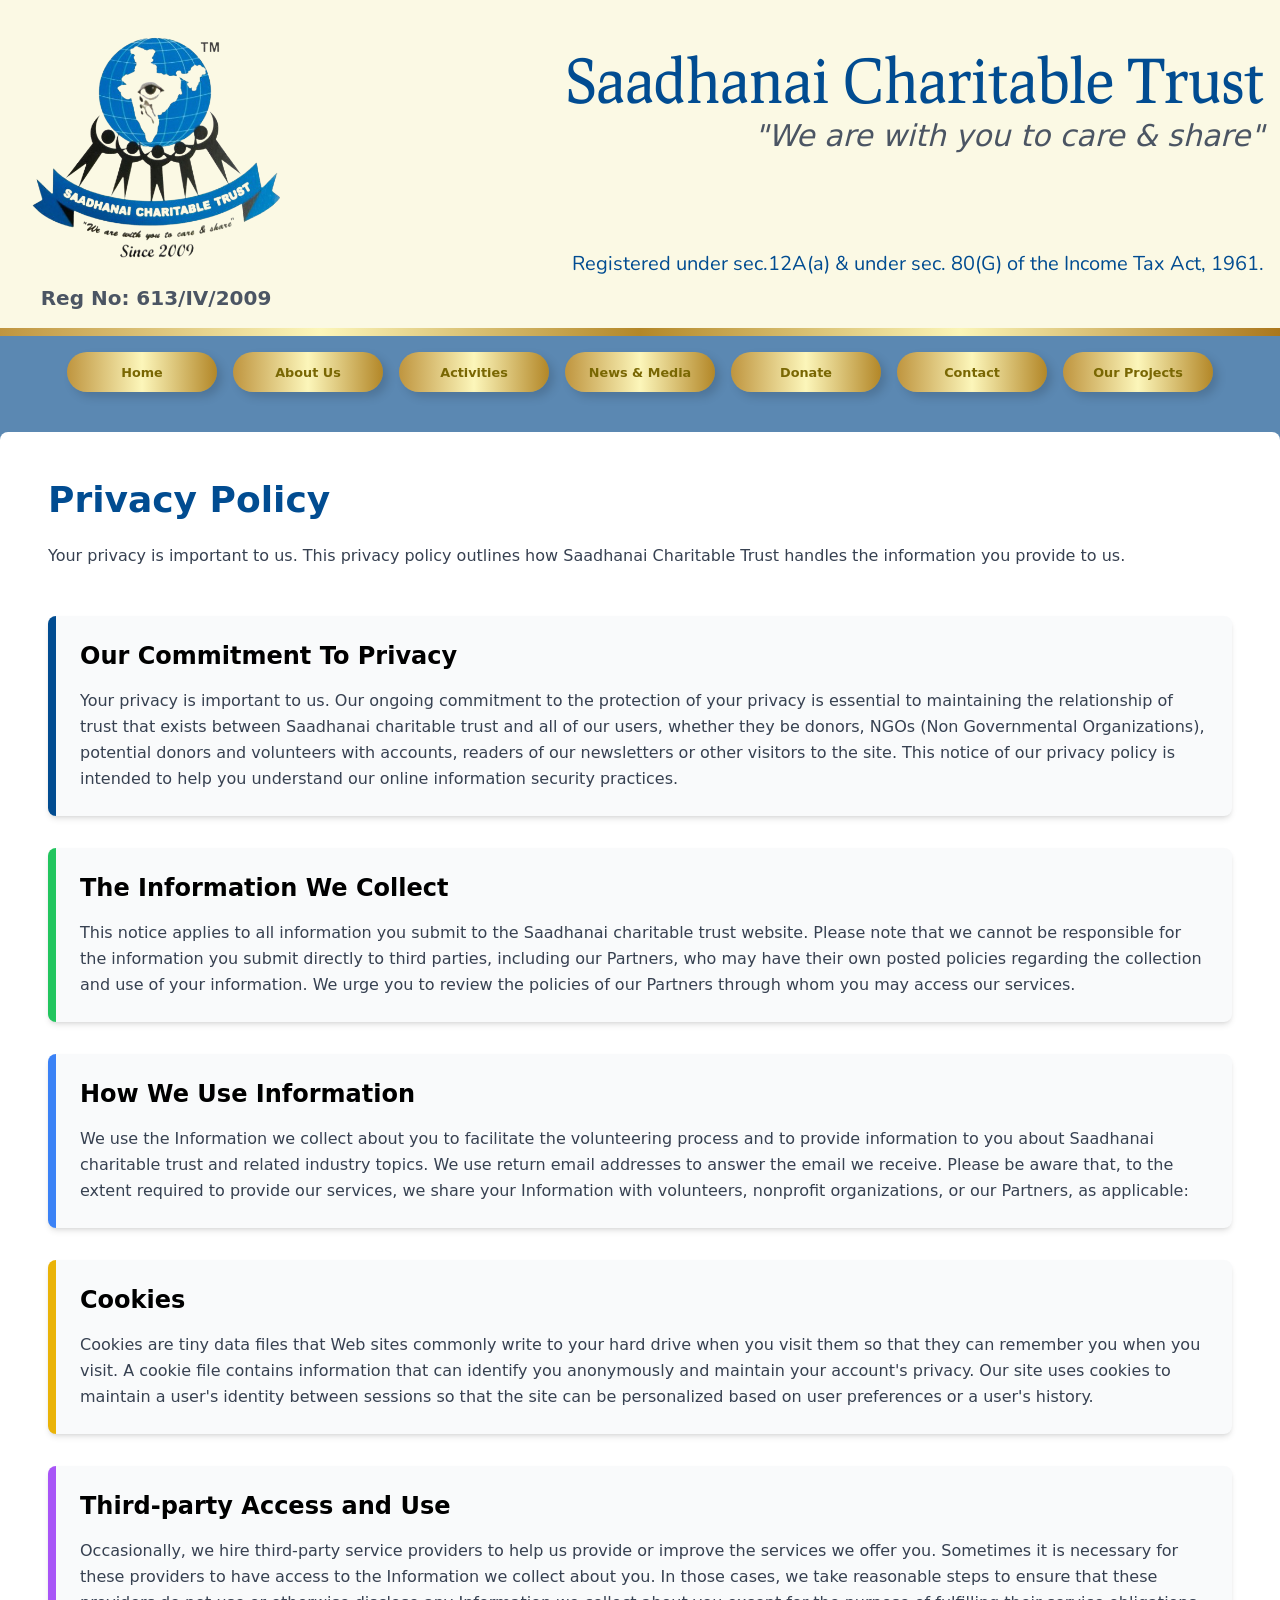
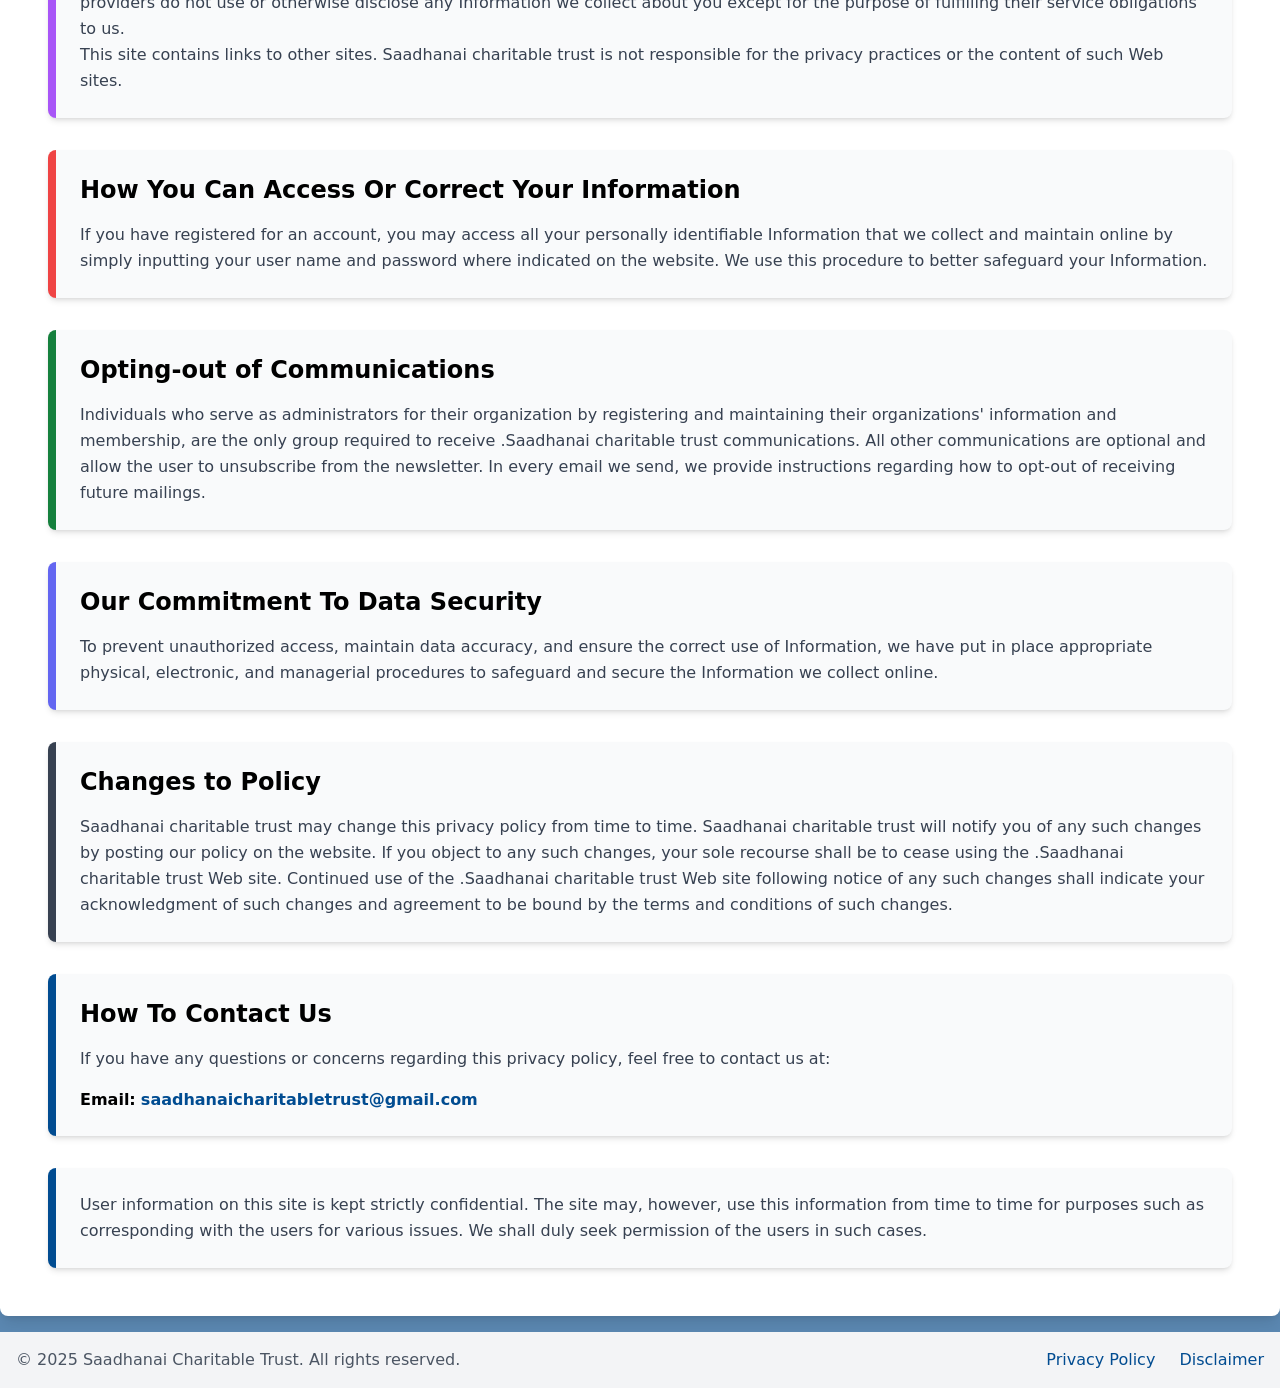
<file: saadhanai-charitable-trust-privacy-policy.html>
<!DOCTYPE html>
<html lang="en">

<head>
  <meta charset="UTF-8" />
  <meta name="viewport" content="width=device-width, initial-scale=1.0" />
  <title>Privacy Policy - Saadhanai Charitable Trust</title><!-- Favicon for Most Browsers -->
  <link rel="icon" href="favicon.ico" type="image/x-icon">

  <!-- For Better Support on Different Devices -->
  <link rel="apple-touch-icon" href="assets/img/favicon.png"> <!-- For Apple Devices -->
  <link rel="icon" href="assets/img/favicon.ico" type="image/x-icon"> <!-- Standard Favicon --><!-- Favicon for Most Browsers -->
  <link rel="icon" href="favicon.ico" type="image/x-icon">

  <!-- For Better Support on Different Devices -->
  <link rel="apple-touch-icon" href="assets/img/favicon.png"> <!-- For Apple Devices -->
  <link rel="icon" href="assets/img/favicon.ico" type="image/x-icon"> <!-- Standard Favicon -->
  
  <link href="https://cdnjs.cloudflare.com/ajax/libs/font-awesome/6.4.0/css/all.min.css" rel="stylesheet" />
  <link rel="preconnect" href="https://fonts.googleapis.com" />
  <link rel="preconnect" href="https://fonts.gstatic.com" crossorigin />
  <link
    href="https://fonts.googleapis.com/css2?family=Nunito:ital,wght@0,200..1000;1,200..1000&family=Playfair+Display:ital,wght@0,400..900;1,400..900&family=Prociono&family=Quicksand:wght@300..700&display=swap"
    rel="stylesheet">
  <link rel="stylesheet" href="assets/css/tailwind.css">
  <link rel="stylesheet" href="assets/css/styles.css">
</head>

<body class="min-h-screen flex flex-col bg-[#FBF9E4]">
  <!-- Header Section -->
  <header class="bg-[#FBF9E4] py-4">
    <div class="max-w-8xl mx-auto px-4 flex flex-col md:flex-row justify-between items-center">
      <div class="flex flex-col items-center gap-4">
        <a href="index.html"><img src="assets/img/logo.jpg" alt="Saadhanai Charitable Trust Logo" class="w-full max-w-[280px] h-auto"></a>
        <p class="text-gray-600 text-xl font-semibold">Reg No: 613/IV/2009</p>
      </div>
      <div class="text-center md:text-right mt-8 md:mt-0">
        <h1 class="text-4xl md:text-6xl font-medium text-[#014C91] hero-h1 mb-2">Saadhanai Charitable Trust</h1>
        <p class="text-gray-600 italic text-lg md:text-3xl">"We are with you to care & share"</p>
        <p class="text-lg md:text-xl mt-8 md:mt-24 text-[#014C91] tax">
          Registered under sec.12A(a) & under sec. 80(G) of the Income Tax Act, 1961.
        </p>
      </div>
    </div>
  </header>

  <!-- divider -->
  <div class="w-full h-2 hero-divider"></div>


  <main class="flex-grow bg-[#5B88B2] py-4">
    <nav class="pt-0 py-10">
      <div class="max-w-8xl mx-auto px-4">
        <ul class="flex justify-center gap-4 flex-wrap">
          <li><a href="index.html" class="image-button">Home</a></li>
          <li><a href="saadhanai-charitable-trust-about-us.html" class="image-button">About Us</a></li>
          <li><a href="saadhanai-charitable-trust-activities.html" class="image-button">Activities</a></li>
          <li><a href="saadhanai-charitable-trust-news.html" class="image-button">News & Media</a></li>
          <li><a href="saadhanai-charitable-trust-donate.html" class="image-button">Donate</a></li>
          <li><a href="saadhanai-charitable-trust-contact.html" class="image-button">Contact</a></li>
          <li><a href="saadhanai-charitable-trust-projects.html" class="image-button">Our Projects</a></li>
        </ul>
      </div>
    </nav>

    <section class="max-w-7xl mx-auto bg-white p-12 rounded-lg shadow-lg space-y-12">
  
      <!-- Privacy Policy Heading -->
      <div>
        <h1 class="text-4xl font-bold text-[#014C91] mb-6">Privacy Policy</h1>
        <p class="text-gray-700">Your privacy is important to us. This privacy policy outlines how Saadhanai Charitable Trust handles the information you provide to us.</p>
      </div>
    
      <!-- Sections Container -->
      <div class="space-y-8">
    
        <!-- Commitment Section -->
        <div class="bg-gray-50 p-6 rounded-lg border-l-8 border-[#014C91] shadow-md">
          <h2 class="text-2xl font-semibold mb-4">Our Commitment To Privacy</h2>
          <p class="text-gray-700 leading-relaxed">
            Your privacy is important to us. Our ongoing commitment to the protection of your privacy is essential to maintaining the relationship of trust that exists between Saadhanai charitable trust and all of our users, whether they be donors, NGOs (Non Governmental Organizations), potential donors and volunteers with accounts, readers of our newsletters or other visitors to the site. This notice of our privacy policy is intended to help you understand our online information security practices.
          </p>
        </div>
    
        <!-- Information Collection Section -->
        <div class="bg-gray-50 p-6 rounded-lg border-l-8 border-green-500 shadow-md">
          <h2 class="text-2xl font-semibold mb-4">The Information We Collect</h2>
          <p class="text-gray-700 leading-relaxed">
            This notice applies to all information you submit to the Saadhanai charitable trust website. Please note that we cannot be responsible for the information you submit directly to third parties, including our Partners, who may have their own posted policies regarding the collection and use of your information. We urge you to review the policies of our Partners through whom you may access our services.
          </p>
        </div>
    
        <!-- Information Usage Section -->
        <div class="bg-gray-50 p-6 rounded-lg border-l-8 border-blue-500 shadow-md">
          <h2 class="text-2xl font-semibold mb-4">How We Use Information</h2>
          <p class="text-gray-700 leading-relaxed">
            We use the Information we collect about you to facilitate the volunteering process and to provide information to you about Saadhanai charitable trust and related industry topics. We use return email addresses to answer the email we receive. Please be aware that, to the extent required to provide our services, we share your Information with volunteers, nonprofit organizations, or our Partners, as applicable:
          </p>
        </div>
    
        <!-- Cookies Section -->
        <div class="bg-gray-50 p-6 rounded-lg border-l-8 border-yellow-500 shadow-md">
          <h2 class="text-2xl font-semibold mb-4">Cookies</h2>
          <p class="text-gray-700 leading-relaxed">
            Cookies are tiny data files that Web sites commonly write to your hard drive when you visit them so that they can remember you when you visit. A cookie file contains information that can identify you anonymously and maintain your account's privacy. Our site uses cookies to maintain a user's identity between sessions so that the site can be personalized based on user preferences or a user's history.
          </p>
        </div>
    
        <!-- Third-Party Access Section -->
        <div class="bg-gray-50 p-6 rounded-lg border-l-8 border-purple-500 shadow-md">
          <h2 class="text-2xl font-semibold mb-4">Third-party Access and Use</h2>
          <p class="text-gray-700 leading-relaxed">
            Occasionally, we hire third-party service providers to help us provide or improve the services we offer you. Sometimes it is necessary for these providers to have access to the Information we collect about you. In those cases, we take reasonable steps to ensure that these providers do not use or otherwise disclose any Information we collect about you except for the purpose of fulfilling their service obligations to us.
          </p>
          <p class="text-gray-700 leading-relaxed">
            This site contains links to other sites. Saadhanai charitable trust is not responsible for the privacy practices or the content of such Web sites.
          </p>
        </div>
    
        <!-- Data Access Section -->
        <div class="bg-gray-50 p-6 rounded-lg border-l-8 border-red-500 shadow-md">
          <h2 class="text-2xl font-semibold mb-4">How You Can Access Or Correct Your Information</h2>
          <p class="text-gray-700 leading-relaxed">
            If you have registered for an account, you may access all your personally identifiable Information that we collect and maintain online by simply inputting your user name and password where indicated on the website. We use this procedure to better safeguard your Information.
          </p>
        </div>
    
        <!-- Opt-out Section -->
        <div class="bg-gray-50 p-6 rounded-lg border-l-8 border-green-700 shadow-md">
          <h2 class="text-2xl font-semibold mb-4">Opting-out of Communications</h2>
          <p class="text-gray-700 leading-relaxed">
            Individuals who serve as administrators for their organization by registering and maintaining their organizations' information and membership, are the only group required to receive .Saadhanai charitable trust communications. All other communications are optional and allow the user to unsubscribe from the newsletter. In every email we send, we provide instructions regarding how to opt-out of receiving future mailings.
          </p>
        </div>
    
        <!-- Data Security Section -->
        <div class="bg-gray-50 p-6 rounded-lg border-l-8 border-indigo-500 shadow-md">
          <h2 class="text-2xl font-semibold mb-4">Our Commitment To Data Security</h2>
          <p class="text-gray-700 leading-relaxed">
            To prevent unauthorized access, maintain data accuracy, and ensure the correct use of Information, we have put in place appropriate physical, electronic, and managerial procedures to safeguard and secure the Information we collect online.          </p>
        </div>
    
        <!-- Policy Changes Section -->
        <div class="bg-gray-50 p-6 rounded-lg border-l-8 border-gray-700 shadow-md">
          <h2 class="text-2xl font-semibold mb-4">Changes to Policy</h2>
          <p class="text-gray-700 leading-relaxed">
            Saadhanai charitable trust may change this privacy policy from time to time. Saadhanai charitable trust will notify you of any such changes by posting our policy on the website. If you object to any such changes, your sole recourse shall be to cease using the .Saadhanai charitable trust Web site. Continued use of the .Saadhanai charitable trust Web site following notice of any such changes shall indicate your acknowledgment of such changes and agreement to be bound by the terms and conditions of such changes.          </p>
        </div>
    
        <!-- Contact Us Section -->
        <div class="bg-gray-50 p-6 rounded-lg border-l-8 border-[#014C91] shadow-md">
          <h2 class="text-2xl font-semibold mb-4">How To Contact Us</h2>
          <p class="text-gray-700 leading-relaxed">
            If you have any questions or concerns regarding this privacy policy, feel free to contact us at:
          </p>
          <p class="mt-4">
            <strong>Email:</strong>
            <a href="mailto:saadhanaicharitabletrust@gmail.com" class="text-[#014C91] font-semibold">saadhanaicharitabletrust@gmail.com</a>
          </p>
        </div>

        <div class="bg-gray-50 p-6 rounded-lg border-l-8 border-[#014C91] shadow-md">
          <p class="text-gray-700 leading-relaxed">
            User information on this site is kept strictly confidential. The site may, however, use this information from time to time for purposes such as corresponding with the users for various issues. We shall duly seek permission of the users in such cases.
          </p>
        </div>
      </div>
    
    </section>
    

  </main>

  <!-- Footer Section -->
<!-- Footer Section -->
<footer class="bg-gray-100 py-4">
  <div class="px-4 text-gray-600 flex flex-wrap items-center justify-between">
    <!-- Copyright Text -->
    <p class="w-full md:w-auto text-center md:text-left mb-2 md:mb-0">&copy; 2025 Saadhanai Charitable Trust. All rights reserved.</p>
    
    <!-- Links Section -->
    <div class="flex justify-center space-x-6 w-full md:w-auto">
      <a href="saadhanai-charitable-trust-privacy-policy.html" class="text-[#014C91] hover:underline">Privacy Policy</a>
      <a href="saadhanai-charitable-trust-disclaimer.html" class="text-[#014C91] hover:underline">Disclaimer</a>
    </div>
  </div>
</footer>

</body>

<!-- JavaScript for Tab Functionality -->
<script>
  function showTab(tabName) {
    // Hide all content
    document.querySelectorAll('.tab-content').forEach(content => content.classList.add('hidden'));

    // Remove active state from all buttons
    document.querySelectorAll('.tab-btn').forEach(btn => {
      btn.classList.remove('bg-[#014C91]', 'text-white');
      btn.classList.add('bg-gray-200', 'text-[#014C91]');
    });

    // Show selected tab content
    document.getElementById(tabName).classList.remove('hidden');

    // Highlight active tab
    const activeTab = tabName === 'running' ? document.getElementById('runningTab') : document.getElementById('upcomingTab');
    activeTab.classList.add('bg-[#014C91]', 'text-white');
    activeTab.classList.remove('bg-gray-200', 'text-[#014C91]');
  }

  // Ensure Running Projects is shown by default
  showTab('running');
</script>

</html>
</file>
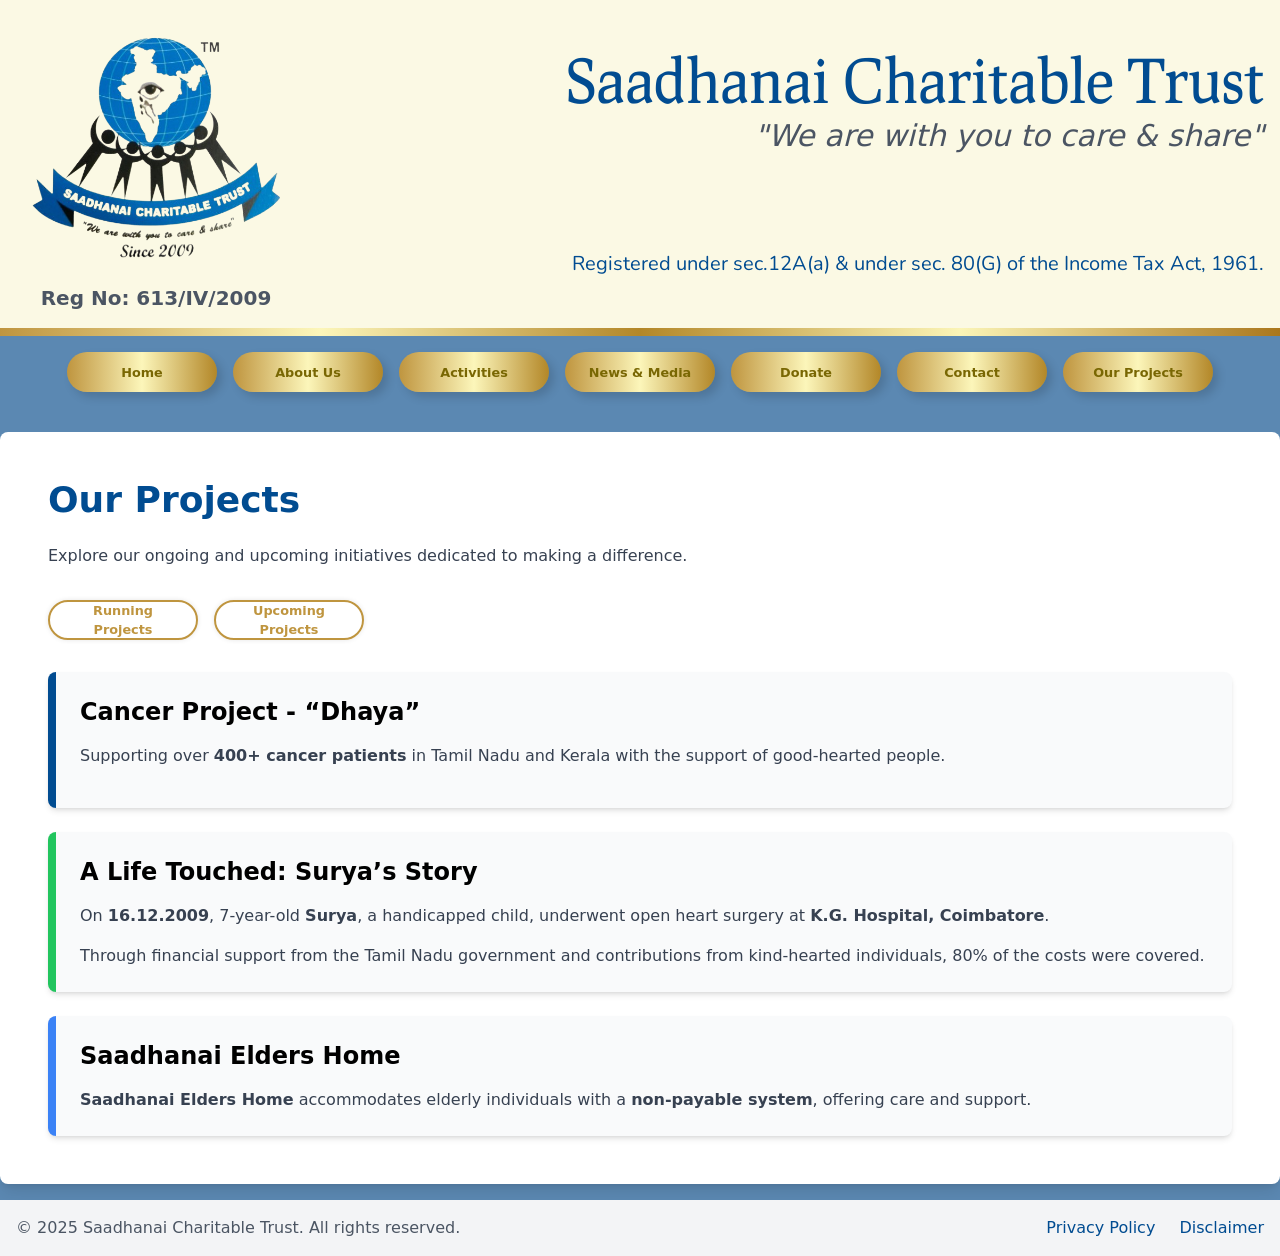
<file: saadhanai-charitable-trust-projects.html>
<!DOCTYPE html>
<html lang="en">

<head>
  <meta charset="UTF-8" />
  <meta name="viewport" content="width=device-width, initial-scale=1.0" />
  <title>Projects - Saadhanai Charitable Trust</title><!-- Favicon for Most Browsers -->
  <link rel="icon" href="favicon.ico" type="image/x-icon">

  <!-- For Better Support on Different Devices -->
  <link rel="apple-touch-icon" href="assets/img/favicon.png"> <!-- For Apple Devices -->
  <link rel="icon" href="assets/img/favicon.ico" type="image/x-icon"> <!-- Standard Favicon --><!-- Favicon for Most Browsers -->
  <link rel="icon" href="favicon.ico" type="image/x-icon">

  <!-- For Better Support on Different Devices -->
  <link rel="apple-touch-icon" href="assets/img/favicon.png"> <!-- For Apple Devices -->
  <link rel="icon" href="assets/img/favicon.ico" type="image/x-icon"> <!-- Standard Favicon -->
  
  <link href="https://cdnjs.cloudflare.com/ajax/libs/font-awesome/6.4.0/css/all.min.css" rel="stylesheet" />
  <link rel="preconnect" href="https://fonts.googleapis.com" />
  <link rel="preconnect" href="https://fonts.gstatic.com" crossorigin />
  <link
    href="https://fonts.googleapis.com/css2?family=Nunito:ital,wght@0,200..1000;1,200..1000&family=Playfair+Display:ital,wght@0,400..900;1,400..900&family=Prociono&family=Quicksand:wght@300..700&display=swap"
    rel="stylesheet">
  <link rel="stylesheet" href="assets/css/tailwind.css">
  <link rel="stylesheet" href="assets/css/styles.css">
</head>

<body class="min-h-screen flex flex-col bg-[#FBF9E4]">
  <!-- Header Section -->
  <header class="bg-[#FBF9E4] py-4">
    <div class="max-w-8xl mx-auto px-4 flex flex-col md:flex-row justify-between items-center">
      <div class="flex flex-col items-center gap-4">
        <a href="index.html"><img src="assets/img/logo.jpg" alt="Saadhanai Charitable Trust Logo" class="w-full max-w-[280px] h-auto"></a>
        <p class="text-gray-600 text-xl font-semibold">Reg No: 613/IV/2009</p>
      </div>
      <div class="text-center md:text-right mt-8 md:mt-0">
        <h1 class="text-4xl md:text-6xl font-medium text-[#014C91] hero-h1 mb-2">Saadhanai Charitable Trust</h1>
        <p class="text-gray-600 italic text-lg md:text-3xl">"We are with you to care & share"</p>
        <p class="text-lg md:text-xl mt-8 md:mt-24 text-[#014C91] tax">
          Registered under sec.12A(a) & under sec. 80(G) of the Income Tax Act, 1961.
        </p>
      </div>
    </div>
  </header>

  <!-- divider -->
  <div class="w-full h-2 hero-divider"></div>


  <main class="flex-grow bg-[#5B88B2] py-4">
    <nav class="pt-0 py-10">
      <div class="max-w-8xl mx-auto px-4">
        <ul class="flex justify-center gap-4 flex-wrap">
          <li><a href="index.html" class="image-button">Home</a></li>
          <li><a href="saadhanai-charitable-trust-about-us.html" class="image-button">About Us</a></li>
          <li><a href="saadhanai-charitable-trust-activities.html" class="image-button">Activities</a></li>
          <li><a href="saadhanai-charitable-trust-news.html" class="image-button">News & Media</a></li>
          <li><a href="saadhanai-charitable-trust-donate.html" class="image-button">Donate</a></li>
          <li><a href="saadhanai-charitable-trust-contact.html" class="image-button">Contact</a></li>
          <li><a href="saadhanai-charitable-trust-projects.html" class="image-button">Our Projects</a></li>
        </ul>
      </div>
    </nav>

    <section class="max-w-7xl mx-auto bg-white p-12 rounded-lg shadow-lg">
      <!-- Heading -->
      <div>
        <h1 class="text-4xl font-bold text-[#014C91] mb-6">Our Projects</h1>
        <p class="text-gray-700 mb-8">Explore our ongoing and upcoming initiatives dedicated to making a difference.</p>
      </div>

      <!-- Tabs Navigation -->
      <div class="flex space-x-4 mb-8">
        <button id="runningTab" class="tab-btn image-button-secondary w-fit px-6 py-3 rounded-lg focus:outline-none"
          onclick="showTab('running')">Running Projects</button>
        <button id="upcomingTab" class="tab-btn image-button-secondary w-fit px-6 py-3 rounded-lg focus:outline-none"
          onclick="showTab('upcoming')">Upcoming Projects</button>
      </div>

      <!-- Running Projects Section -->
      <div id="running" class="tab-content">
        <!-- Cancer Project - Dhaya -->
        <div class="bg-gray-50 p-6 rounded-lg border-l-8 border-[#014C91] shadow-md mb-6">
          <h2 class="text-2xl font-semibold mb-4">Cancer Project - “Dhaya”</h2>
          <p class="text-gray-700 mb-4">
            Supporting over <strong>400+ cancer patients</strong> in Tamil Nadu and Kerala with the support of
            good-hearted people.
          </p>
        </div>

        <!-- Surya's Story -->
        <div class="bg-gray-50 p-6 rounded-lg border-l-8 border-green-500 shadow-md mb-6">
          <h2 class="text-2xl font-semibold mb-4">A Life Touched: Surya’s Story</h2>
          <p class="text-gray-700 mb-4">
            On <strong>16.12.2009</strong>, 7-year-old <strong>Surya</strong>, a handicapped child, underwent open heart
            surgery at <strong>K.G. Hospital, Coimbatore</strong>.
          </p>
          <p class="text-gray-700">
            Through financial support from the Tamil Nadu government and contributions from kind-hearted individuals,
            80% of the costs were covered.
          </p>
        </div>

        <!-- Elders Home -->
        <div class="bg-gray-50 p-6 rounded-lg border-l-8 border-blue-500 shadow-md">
          <h2 class="text-2xl font-semibold mb-4">Saadhanai Elders Home</h2>
          <p class="text-gray-700">
            <strong>Saadhanai Elders Home</strong> accommodates elderly individuals with a <strong>non-payable
              system</strong>, offering care and support.
          </p>
        </div>
      </div>

      <!-- Upcoming Projects Section -->
      <div id="upcoming" class="tab-content hidden">
        <!-- Child Home -->
        <div class="bg-gray-50 p-6 rounded-lg border-l-8 border-purple-500 shadow-md mb-6">
          <h2 class="text-2xl font-semibold mb-4">Upcoming: Saadhanai Child Home</h2>
          <p class="text-gray-700">
            We are preparing to launch the <strong>Saadhanai Child Home</strong>, a nurturing space for underprivileged
            children. Stay tuned for updates.
          </p>
        </div>

        <!-- Artificial Leg Support -->
        <div class="bg-gray-50 p-6 rounded-lg border-l-8 border-yellow-500 shadow-md">
          <h2 class="text-2xl font-semibold mb-4">Helping Manikandan Walk Again</h2>
          <p class="text-gray-700">
            Saadhanai Charitable Trust has sponsored an artificial leg for <strong>Manikandan</strong>, helping him
            regain mobility and confidence.
          </p>
        </div>
      </div>
    </section>

  </main>

<!-- Footer Section -->
<!-- Footer Section -->
<footer class="bg-gray-100 py-4">
  <div class="px-4 text-gray-600 flex flex-wrap items-center justify-between">
    <!-- Copyright Text -->
    <p class="w-full md:w-auto text-center md:text-left mb-2 md:mb-0">&copy; 2025 Saadhanai Charitable Trust. All rights reserved.</p>
    
    <!-- Links Section -->
    <div class="flex justify-center space-x-6 w-full md:w-auto">
      <a href="saadhanai-charitable-trust-privacy-policy.html" class="text-[#014C91] hover:underline">Privacy Policy</a>
      <a href="saadhanai-charitable-trust-disclaimer.html" class="text-[#014C91] hover:underline">Disclaimer</a>
    </div>
  </div>
</footer>


</body>

<!-- JavaScript for Tab Functionality -->
<script>
  function showTab(tabName) {
    // Hide all content
    document.querySelectorAll('.tab-content').forEach(content => content.classList.add('hidden'));

    // // Remove active state from all buttons
    // document.querySelectorAll('.tab-btn').forEach(btn => {
    //   btn.classList.remove('bg-[#014C91]', 'text-white');
    //   btn.classList.add('bg-gray-200', 'text-[#014C91]');
    // });

    // Show selected tab content
    document.getElementById(tabName).classList.remove('hidden');

    // // Highlight active tab
    // const activeTab = tabName === 'running' ? document.getElementById('runningTab') : document.getElementById('upcomingTab');
    // activeTab.classList.add('image-button-secondary');
    // activeTab.classList.remove('image-button-secondary');
  }

  // Ensure Running Projects is shown by default
  showTab('running');
</script>

</html>
</file>
<file: assets/css/styles.css>
/* Reset Styles */
* {
    margin: 0;
    padding: 0;
    box-sizing: border-box;
  }
  :root{
    --primary:#014C91;
    --secondary:#FBF9E4;
    --font-quicksand: "Quicksand", sans-serif;
    --font-prociono:"Prociono", serif;
    --font-nunito:"Nunito", sans-serif;
  }
.hero-h1{
  font-family:var(--font-prociono);
}
.tax{
  font-family: var(--font-nunito);
}
.hero-divider{
  background: linear-gradient(to right,#bf953f,#fcf6ba,#b38728,#fbf5b7,#aa771c);
  /* background-image: linear-gradient(
    160deg,
    #a54e07,
    #b47e11,
    #fef1a2,
    #bc881b,
    #a54e07
  ); */
}
.hero-head{
  display: flex;
  flex-direction: column;
  align-items: center;
  justify-content: center;
}
.hero-quote{
  font-family: var(--font-prociono);
  letter-spacing:3px;
}
.golden-bg{
  background: linear-gradient(to right,#bf953f,#fcf6ba,#fbf5b7,#bf953f);
  color: rgb(121, 103, 3);
  /* font-size: 1rem; */
}
.image-button {
  width: 150px;
  height: 40px;
  border: none;
  border-radius: 40px;
  background: linear-gradient(to right,#bf953f,#fcf6ba,#b38728,#fbf5b7,#aa771c);
  display: flex;
  align-items: center;
  justify-content: center;
  gap: 8px;
  font-size: 0.8em;
  color: rgb(121, 103, 3);
  font-weight: 600;
  cursor: pointer;
  position: relative;
  z-index: 2;
  transition-duration: 3s;
  box-shadow: 5px 5px 10px rgba(0, 0, 0, 0.144);
  background-size: 200% 200%;
}
.image-button:hover {
  transform: scale(0.95);
  transition-duration: 3s;
  animation: gradient 5s ease infinite;
  background-position: right;
}

.image-button-secondary {
  width: 150px;
  height: 40px;
  border: 2px solid #bf953f;  /* Use a border to give it a more subtle look */
  border-radius: 40px;
  background: transparent;  /* No background gradient for a lighter feel */
  display: flex;
  align-items: center;
  justify-content: center;
  gap: 8px;
  font-size: 0.8em;
  color: #bf953f;  /* Use the same color as the border */
  font-weight: 600;
  cursor: pointer;
  position: relative;
  z-index: 2;
  transition-duration: 0.3s; /* A faster transition for a more subtle hover effect */
  box-shadow: 0 0 5px rgba(0, 0, 0, 0.1);  /* Lighter shadow */
}

.image-button-secondary:hover {
  transform: scale(0.98);  /* Slightly smaller scale for subtle interaction */
  background-color: rgba(191, 149, 63, 0.1);  /* Add a light background on hover */
  transition-duration: 0.3s;
}

.logoIcon path {
  fill: rgb(121, 103, 3);
}


.about-img{
  filter: drop-shadow(10px 10px 10px rgba(0, 0, 0, 0.4));
}
</file>
